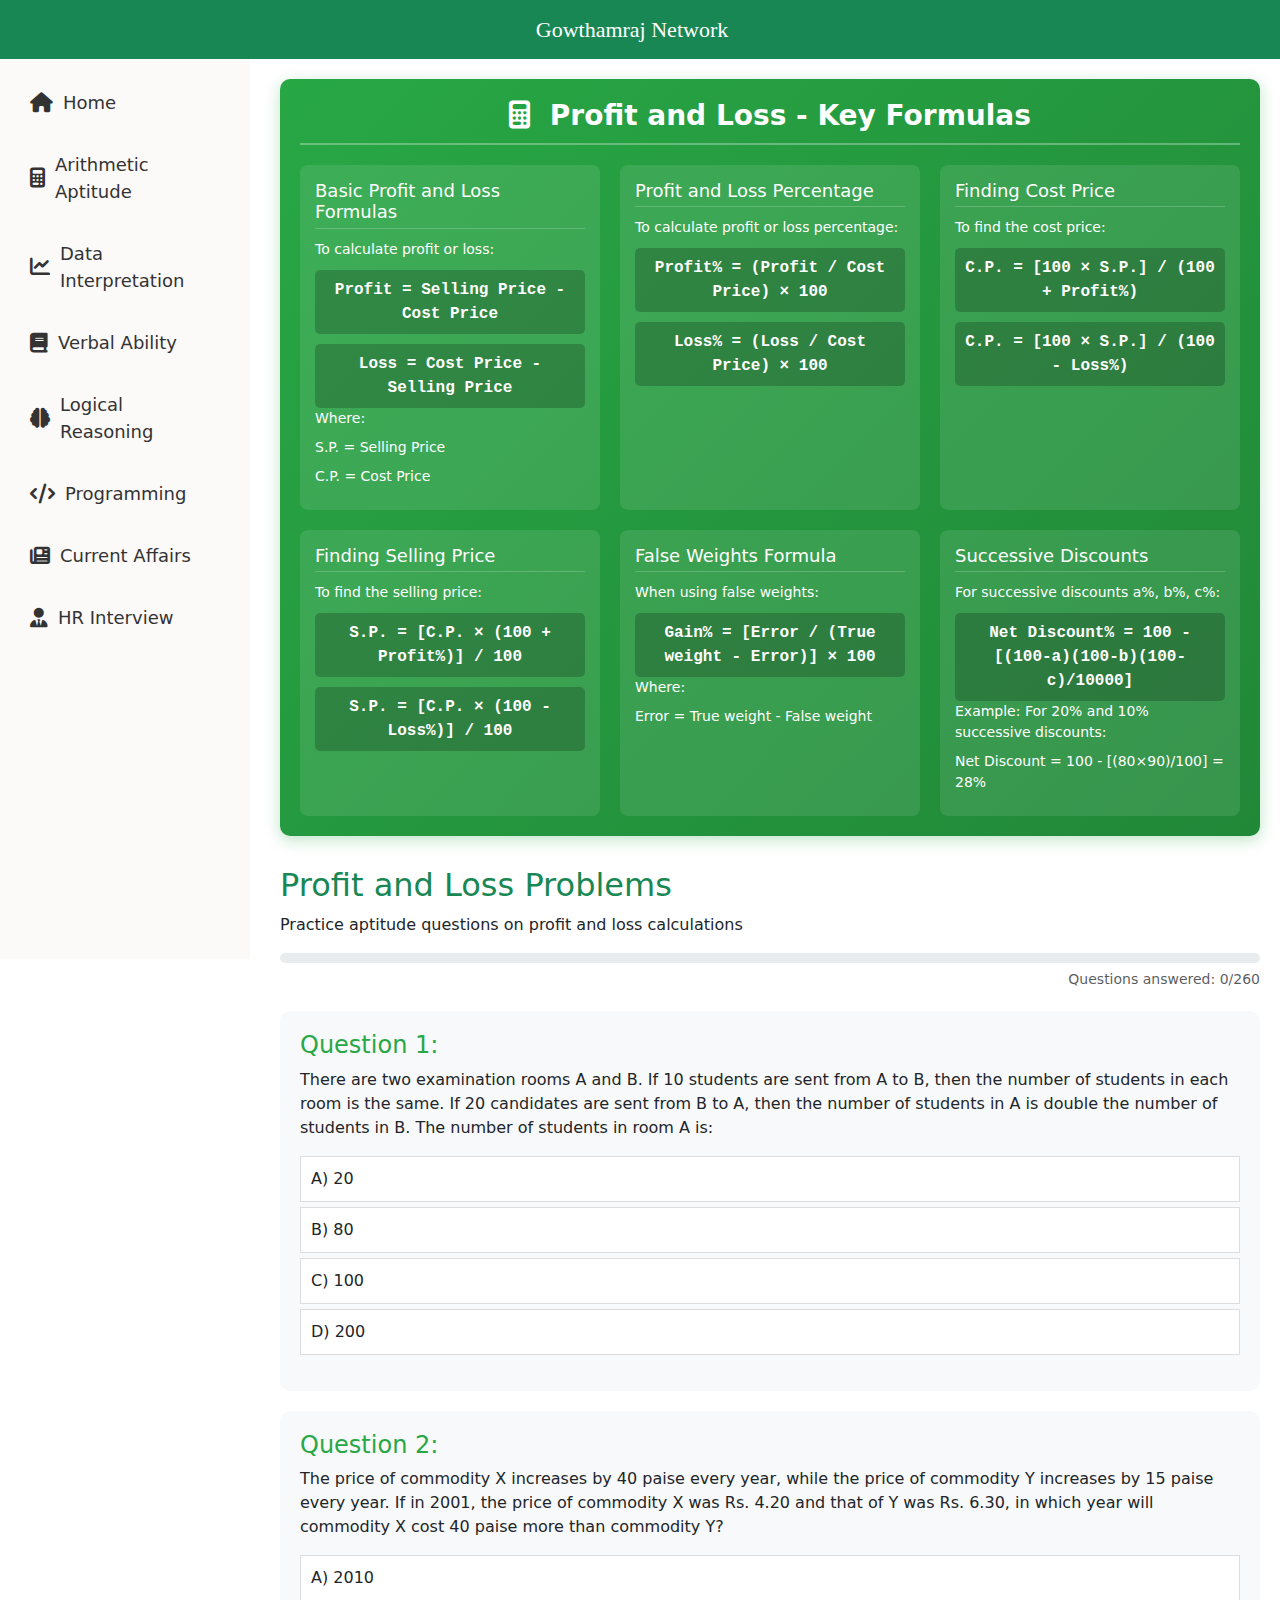
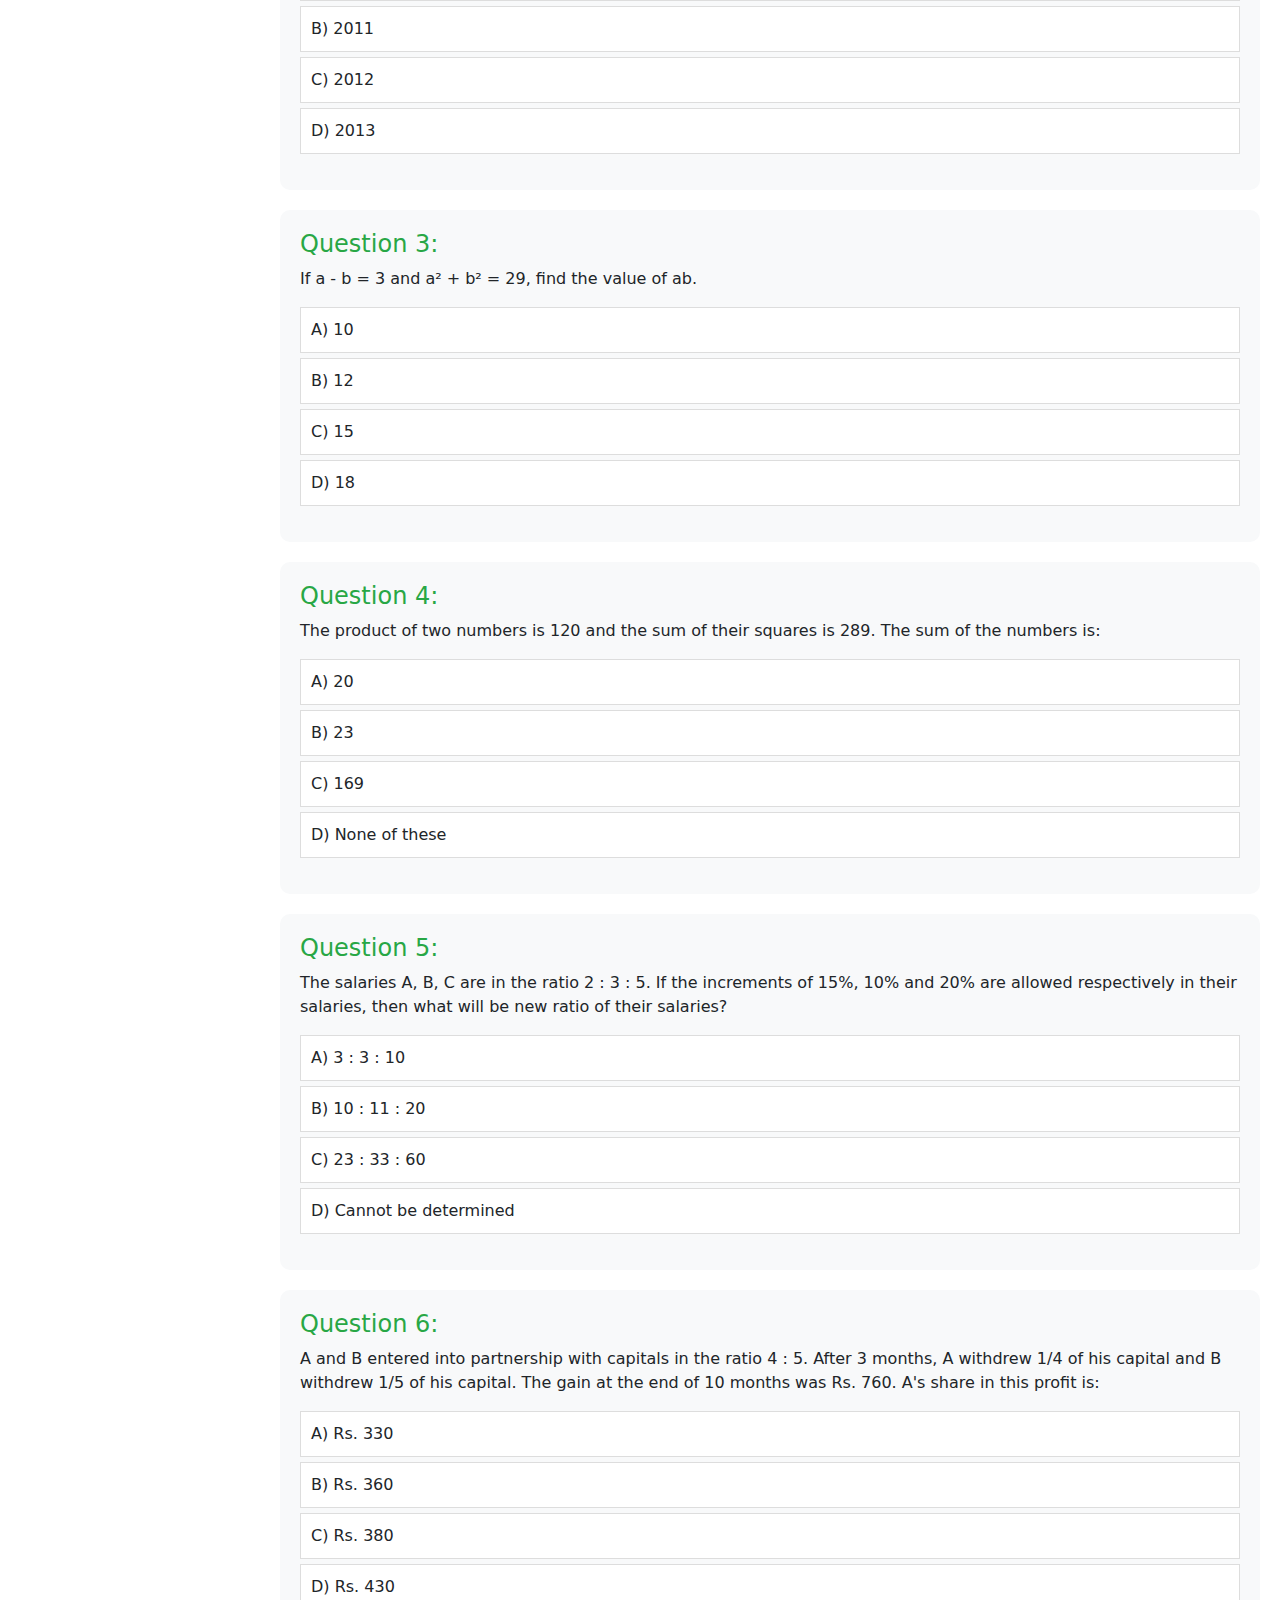
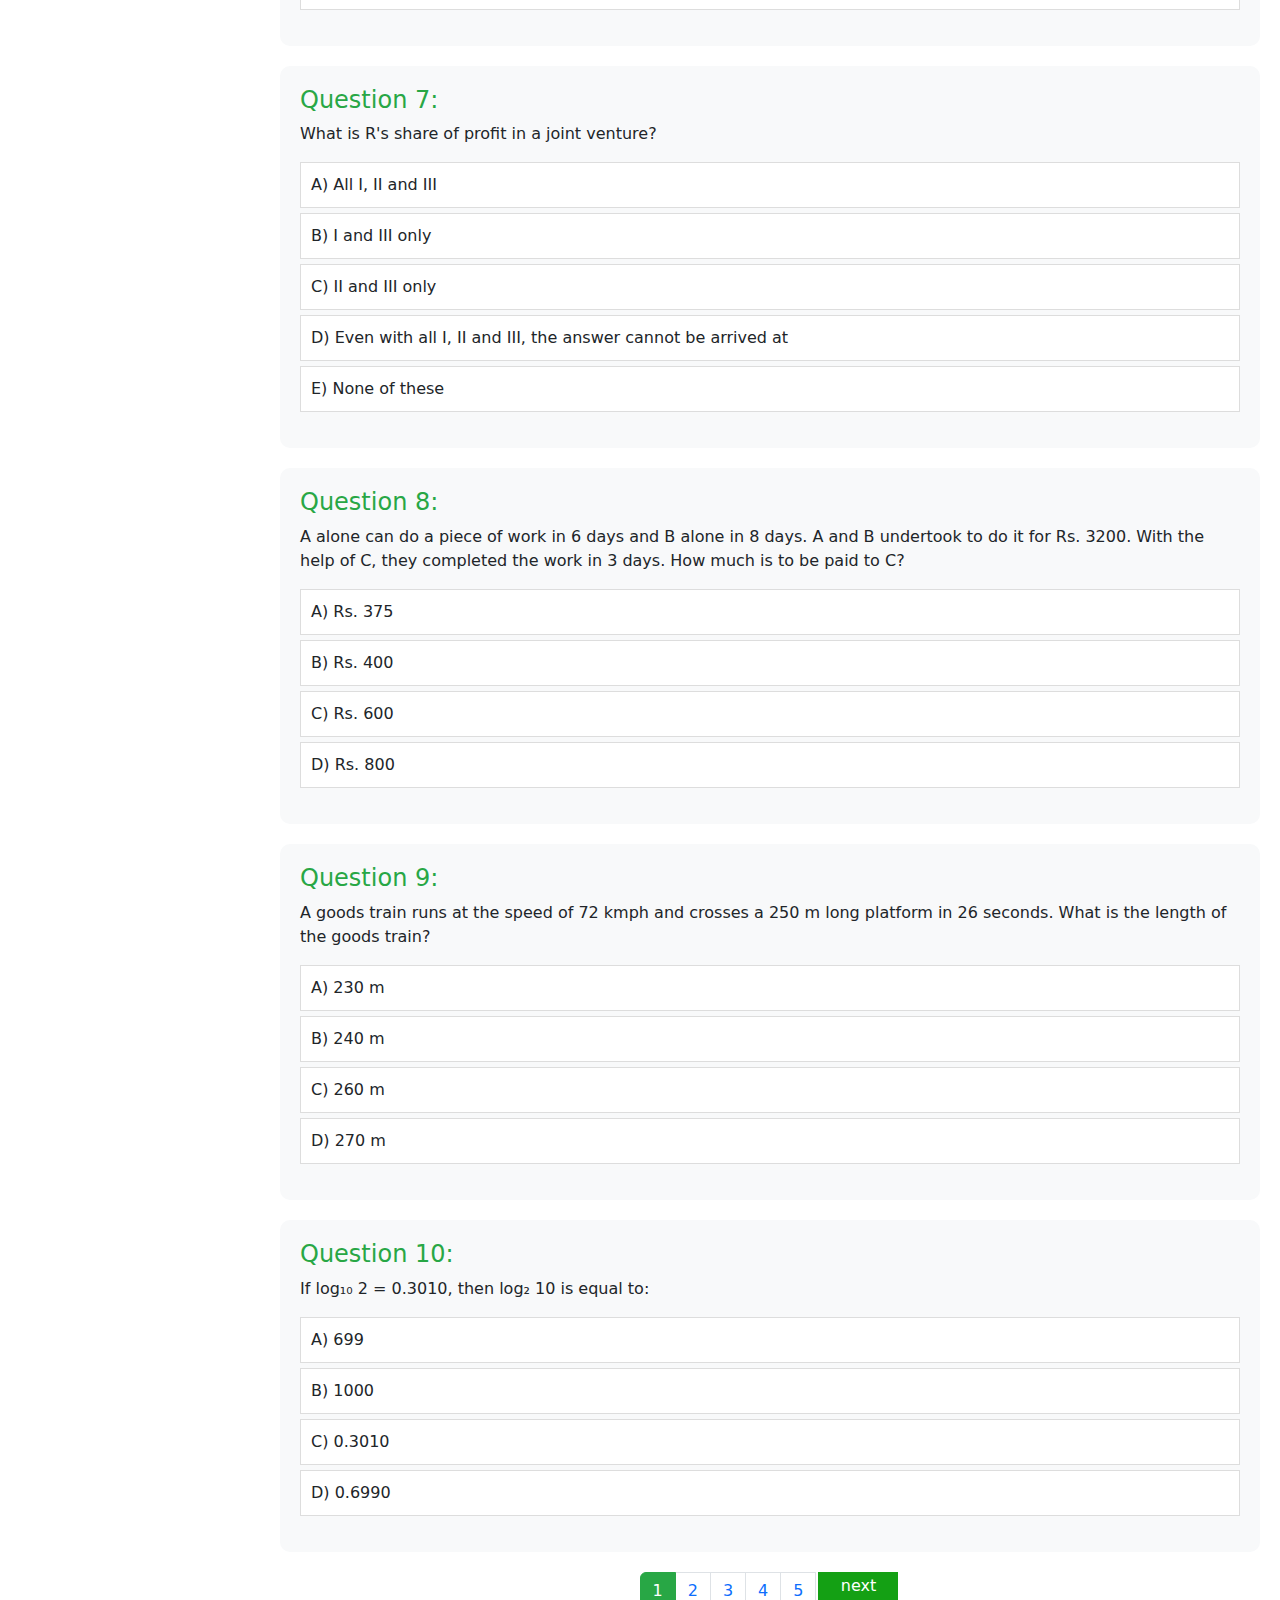
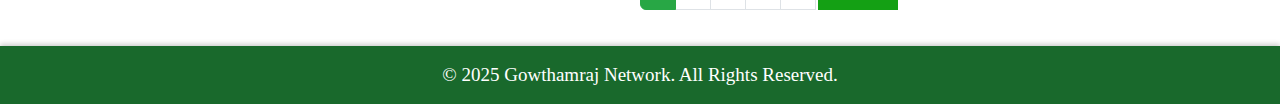
<file: index.html>
<!DOCTYPE html>
<html lang="en">
<head>
    <meta charset="UTF-8">
    <meta name="viewport" content="width=device-width, initial-scale=1.0">
    <title>Profit and Loss - Aptitude Quiz</title>
    <link rel="stylesheet" href="style.css">
    <link rel="stylesheet" href="https://cdnjs.cloudflare.com/ajax/libs/font-awesome/6.4.2/css/all.min.css">
    <link rel="stylesheet" href="https://cdn.jsdelivr.net/npm/bootstrap@5.3.0/dist/css/bootstrap.min.css">
    <style>
             /* Pagination specific styles */
    .page {
       display: none;
   }
   
   .page.active {
       display: block;
   }
   
   /* Active page link styling */
   .pagination .page-item.active .page-link {
       background-color: #28a745;
       border-color: #28a745;
   }
   
   /* Question tracking */
   .quiz {
       position: relative;
       transition: background-color 0.3s ease;
   }
   
   .quiz.answered {
       border-left: 4px solid #28a745;
   }
   
   /* Progress indicator */
   .progress-container {
       margin-bottom: 20px;
   }
   
   .progress {
       height: 10px;
       border-radius: 5px;
       overflow: hidden;
   }
   
   .progress-bar {
       background-color: #28a745;
       transition: width 0.5s ease;
   }
    
    </style>
</head>
<body>
    <!-- Toggle Button -->
    <button id="sidebarToggle"><i class="fas fa-bars"></i></button>
    
    <!-- Top Navbar -->
    <nav class="navbar navbar-expand-lg navbar-dark bg-success">
        <div class="container-fluid">
            <a class="navbar-brand" href="#">Gowthamraj Network</a>
        </div>
    </nav>

    <!-- Overlay for mobile -->
    <div class="overlay"></div>

    <!-- Sidebar -->
    <nav id="sidebar">
        <ul class="list-unstyled">
            <li><a href="#"><i class="fas fa-home"></i> Home</a></li>
            <li><a href="#"><i class="fas fa-calculator"></i> Arithmetic Aptitude</a></li>
            <li><a href="#"><i class="fas fa-chart-line"></i> Data Interpretation</a></li>
            <li><a href="#"><i class="fas fa-book"></i> Verbal Ability</a></li>
            <li><a href="#"><i class="fas fa-brain"></i> Logical Reasoning</a></li>
            <li><a href="#"><i class="fas fa-code"></i> Programming</a></li>
            <li><a href="#"><i class="fas fa-newspaper"></i> Current Affairs</a></li>
            <li><a href="#"><i class="fas fa-user-tie"></i> HR Interview</a></li>
        </ul>
    </nav> 
    
    <!-- Main Content -->
    <div class="content">
        <!-- Formula Box -->
        <div class="formula-box">
            <h3><i class="fas fa-calculator"></i> Profit and Loss - Key Formulas</h3>
            <div class="formula-grid">
                <div class="formula-item">
                    <h4>Basic Profit and Loss Formulas</h4>
                    <p>To calculate profit or loss:</p>
                    <div class="formula">Profit = Selling Price - Cost Price</div>
                    <div class="formula">Loss = Cost Price - Selling Price</div>
                    <p>Where:</p>
                    <p>S.P. = Selling Price</p>
                    <p>C.P. = Cost Price</p>
                </div>
                <div class="formula-item">
                    <h4>Profit and Loss Percentage</h4>
                    <p>To calculate profit or loss percentage:</p>
                    <div class="formula">Profit% = (Profit / Cost Price) × 100</div>
                    <div class="formula">Loss% = (Loss / Cost Price) × 100</div>
                </div>
                <div class="formula-item">
                    <h4>Finding Cost Price</h4>
                    <p>To find the cost price:</p>
                    <div class="formula">C.P. = [100 × S.P.] / (100 + Profit%)</div>
                    <div class="formula">C.P. = [100 × S.P.] / (100 - Loss%)</div>
                </div>
                <div class="formula-item">
                    <h4>Finding Selling Price</h4>
                    <p>To find the selling price:</p>
                    <div class="formula">S.P. = [C.P. × (100 + Profit%)] / 100</div>
                    <div class="formula">S.P. = [C.P. × (100 - Loss%)] / 100</div>
                </div>
                <div class="formula-item">
                    <h4>False Weights Formula</h4>
                    <p>When using false weights:</p>
                    <div class="formula">Gain% = [Error / (True weight - Error)] × 100</div>
                    <p>Where:</p>
                    <p>Error = True weight - False weight</p>
                </div>
                <div class="formula-item">
                    <h4>Successive Discounts</h4>
                    <p>For successive discounts a%, b%, c%:</p>
                    <div class="formula">Net Discount% = 100 - [(100-a)(100-b)(100-c)/10000]</div>
                    <p>Example: For 20% and 10% successive discounts:</p>
                    <p>Net Discount = 100 - [(80×90)/100] = 28%</p>
                </div>
            </div>
        </div>

        <h2 class="text-success">Profit and Loss Problems</h2>
        <p>Practice aptitude questions on profit and loss calculations</p>
        
        <!-- Progress Bar -->
        <div class="progress-container">
            <div class="progress">
                <div class="progress-bar" role="progressbar" style="width: 0%;" aria-valuenow="0" aria-valuemin="0" aria-valuemax="100"></div>
            </div>
            <div class="text-end mt-1">
                <small class="text-muted">Questions answered: <span id="answered-count">0</span>/260</small>
            </div>
        </div>
        
        <!-- Page 1 (Questions 1-10) -->
        <div class="page" id="page1" data-page="1">
                
        </div>

        <!-- Page 2 (Questions 11-16) -->
        <div class="page" id="page2" data-page="2">
        
          
        </div>



         <!-- Page 3 (Questions 16-20) -->
        <div class="page" id="page3" data-page="2">
        
          
        </div>


         <!-- Page 4 -->
        <div class="page" id="page4" data-page="2">
        
          
        </div>

         <!-- Page 5  -->
        <div class="page" id="page5" data-page="2">
        
          
        </div>

        <!-- Pagination -->
        <nav aria-label="Page navigation example">
            <ul class="pagination justify-content-center">
                <li class="page-item active"><a class="page-link" href="#" data-page="1">1</a></li>
                <li class="page-item"><a class="page-link" href="#" data-page="2">2</a></li>
                <li class="page-item"><a class="page-link" href="#" data-page="3">3</a></li>
                <li class="page-item"><a class="page-link" href="#" data-page="4">4</a></li>
                <li class="page-item"><a class="page-link" href="#" data-page="5">5</a></li>
                <li id="nav"><a id="link" href="page2.html">next</a></li>
            </ul>
        </nav>
    </div>

    <footer class="footer">
        <div class="footer-content">
            <p>© 2025 <span>Gowthamraj Network</span>. All Rights Reserved.</p>
        </div>
    </footer>
    
    <script>
        // Global variables to track quiz progress
        let answeredQuestions = {};
        const totalQuestions = 260
        ;
        
        // Toggle sidebar
        document.getElementById('sidebarToggle').addEventListener('click', function() {
            document.getElementById('sidebar').classList.toggle('active');
            document.querySelector('.overlay').classList.toggle('active');
        });
        
        // Close sidebar when clicking overlay
        document.querySelector('.overlay').addEventListener('click', function() {
            document.getElementById('sidebar').classList.remove('active');
            this.classList.remove('active');
        });
        
        // Function to check answers
        function checkAnswer(element, isCorrect, questionNumber) {
            // Reset all options
            const options = element.parentElement.querySelectorAll('li');
            options.forEach(option => {
                option.classList.remove('correct');
                option.classList.remove('incorrect');
            });
            
            // Highlight selected option
            if (isCorrect) {
                element.classList.add('correct');
            } else {
                element.classList.add('incorrect');
            }
            
            // Show explanation
            const explanation = element.parentElement.nextElementSibling;
            explanation.style.display = 'block';
            
            // Mark question as answered
            const quizContainer = element.closest('.quiz');
            quizContainer.classList.add('answered');
            
            // Track answered question
            if (questionNumber) {
                answeredQuestions[questionNumber] = true;
                
                // Save progress to localStorage
                saveProgress();
            }
            
            // Update progress
            updateProgress();
            
            // Check if all questions on current page are answered
            checkPageCompletion();
        }
        
        // Function to update progress bar and counter
        function updateProgress() {
            const answeredCount = Object.keys(answeredQuestions).length;
            const progressPercent = (answeredCount / totalQuestions) * 100;
            
            // Update progress bar
            document.querySelector('.progress-bar').style.width = progressPercent + '%';
            document.querySelector('.progress-bar').setAttribute('aria-valuenow', progressPercent);
            
            // Update counter
            document.getElementById('answered-count').textContent = answeredCount;
        }
        
        // Function to check if all questions on current page are answered
        function checkPageCompletion() {
            const currentPage = document.querySelector('.page.active');
            const pageNumber = parseInt(currentPage.getAttribute('data-page'));
            const questionsOnPage = currentPage.querySelectorAll('.quiz');
            
            // Count answered questions on this page
            let answeredOnPage = 0;
            questionsOnPage.forEach(quiz => {
                if (quiz.classList.contains('answered')) {
                    answeredOnPage++;
                }
            });
            
            // If all questions on page are answered, move to next page after a short delay
            if (answeredOnPage === questionsOnPage.length && pageNumber < 2) {
                setTimeout(() => {
                    showPage(pageNumber + 1);

                    // Update active class in pagination
                    document.querySelectorAll('.pagination .page-item').forEach(item => {
                        item.classList.remove('active');
                    });
                    document.querySelector(`.pagination .page-item:nth-child(${pageNumber + 1})`).classList.add('active');

                    // Scroll to top of content
                    document.querySelector('.content').scrollTop = 0;
                    window.scrollTo(0, 0);
                }, 1500); // 1.5 second delay before moving to next page
            }
        }
        
        // Pagination functionality
        document.addEventListener('DOMContentLoaded', function() {
            // Show first page by default
            // Get ?page= from URL if available
const params = new URLSearchParams(window.location.search);
const startPage = parseInt(params.get('page')) || 1; // default to page 6 if none
showPage(startPage);

// Highlight the correct pagination button
document.querySelectorAll('.pagination .page-item').forEach(item => {
    item.classList.remove('active');
});
document.querySelector(`.pagination .page-link[data-page="${startPage}"]`)?.parentElement.classList.add('active');

            
            // Add click event to pagination links
            const paginationLinks = document.querySelectorAll('.pagination .page-link');
            paginationLinks.forEach(link => {
                link.addEventListener('click', function(e) {
                    e.preventDefault();
                    
                    // Get page number
                    const pageNum = this.getAttribute('data-page');
                    
                    if (pageNum === 'next') {
                        // Get current active page
                        const activePage = document.querySelector('.pagination .active');
                        const nextPage = activePage.nextElementSibling;
                        
                        if (nextPage && nextPage.querySelector('.page-link').getAttribute('data-page') !== 'next') {
                            const nextPageNum = nextPage.querySelector('.page-link').getAttribute('data-page');
                            showPage(nextPageNum);
                            
                            // Update active class
                            activePage.classList.remove('active');
                            nextPage.classList.add('active');
                        } else {
                            // If on last page, go to first page
                            showPage(1);
                            
                            // Update active class
                            activePage.classList.remove('active');
                            document.querySelector('.pagination li:first-child').classList.add('active');
                        }
                    } else {
                        showPage(pageNum);
                        
                        // Update active class
                        document.querySelectorAll('.pagination .page-item').forEach(item => {
                            item.classList.remove('active');
                        });
                        this.parentElement.classList.add('active');
                    }
                    
                    // Scroll to top of content
                    window.scrollTo(0, 0);
                });
            });
            
            // Initialize progress
            updateProgress();
            
            // Check for previously answered questions (if stored in localStorage)
            restoreProgress();
        });
        
        // Function to show specific page
        function showPage(pageNum) {
            // Hide all pages
            const pages = document.querySelectorAll('.page');
            pages.forEach(page => {
                page.classList.remove('active');
            });
            
            // Show selected page
            document.getElementById('page' + pageNum).classList.add('active');
        }
        
        // Function to restore progress from localStorage (if available)
        function restoreProgress() {
            const savedAnswers = localStorage.getItem('profitLossQuizAnswers');
            if (savedAnswers) {
                answeredQuestions = JSON.parse(savedAnswers);
                
                // Mark questions as answered in the UI
                Object.keys(answeredQuestions).forEach(questionNum => {
                    const quizElement = document.querySelector(`.quiz[data-question="${questionNum}"]`);
                    if (quizElement) {
                        quizElement.classList.add('answered');
                    }
                });
                
                // Update progress
                updateProgress();
            }
        }
        
        // Save progress to localStorage when answering questions
        function saveProgress() {
            localStorage.setItem('profitLossQuizAnswers', JSON.stringify(answeredQuestions));
        }
    </script>
    <script src="aptitudeQuestions1to50.js">

    </script>
</body>
</html>
</file>
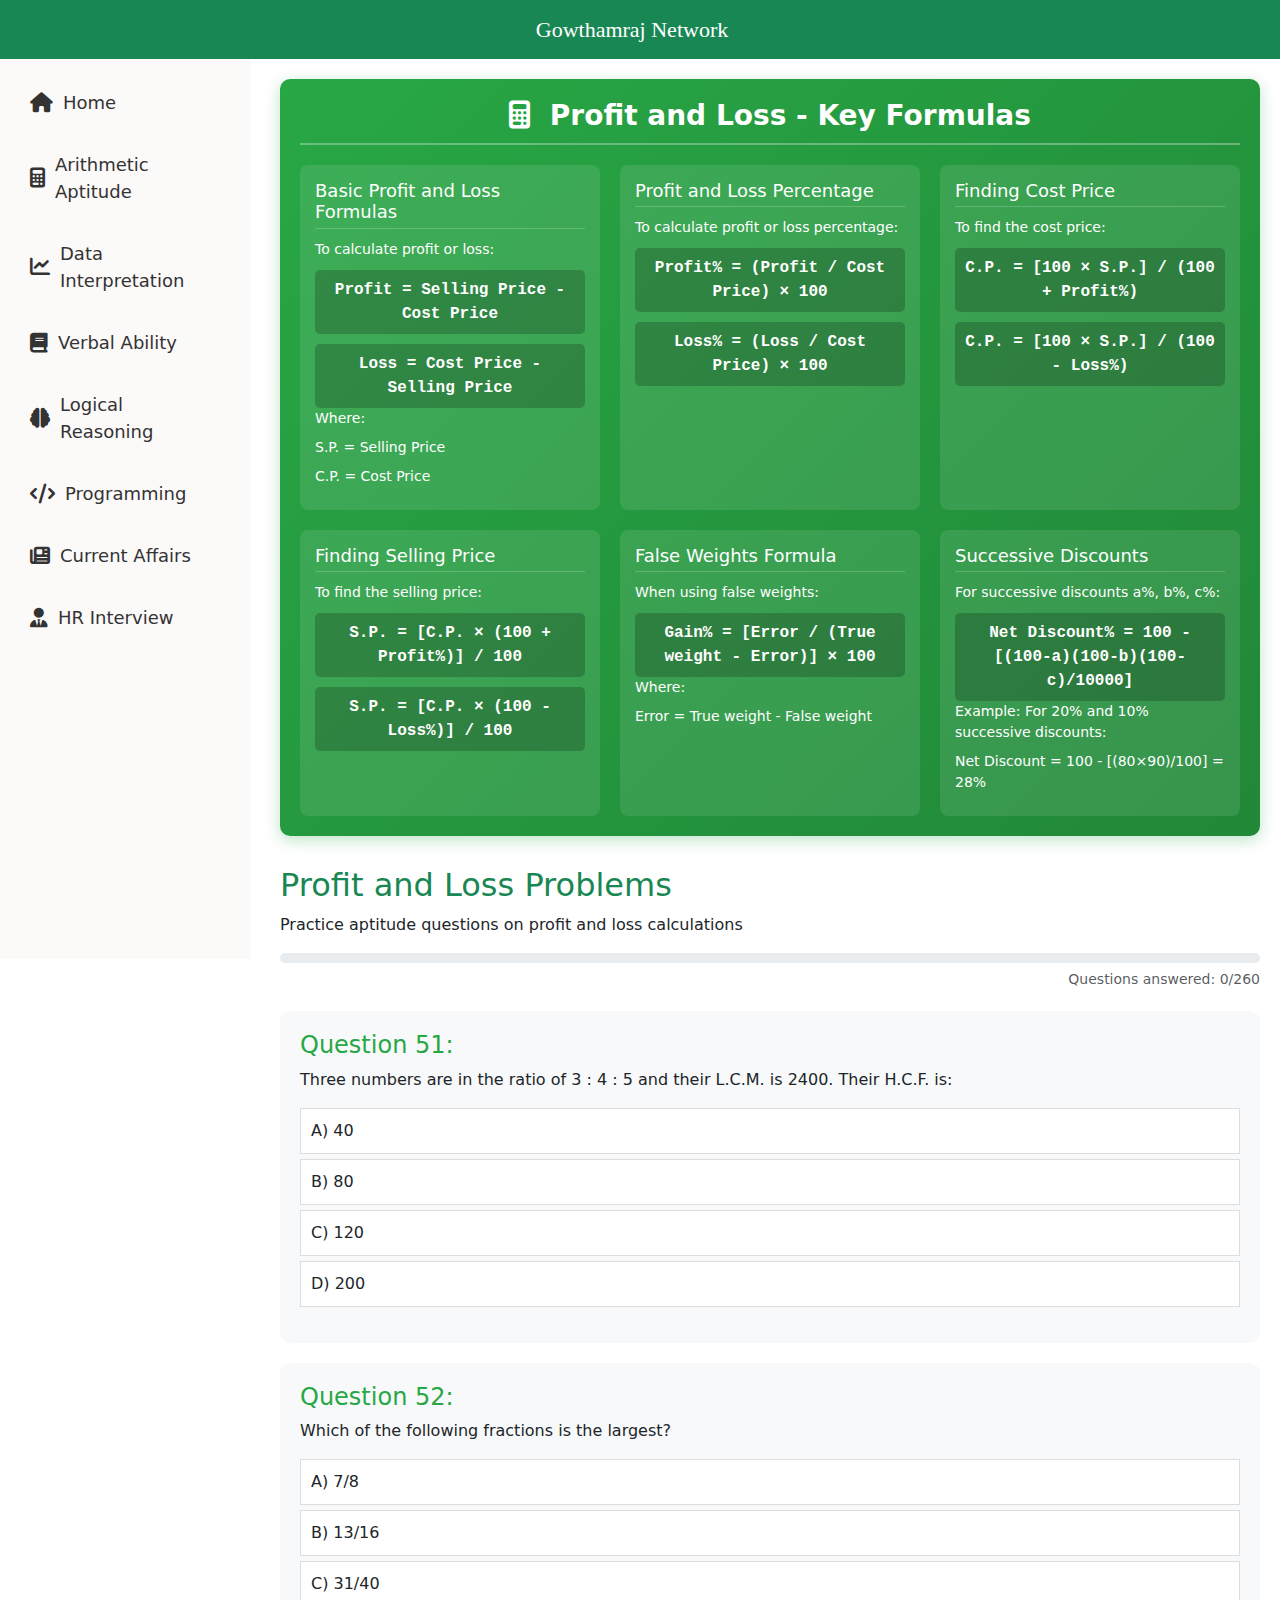
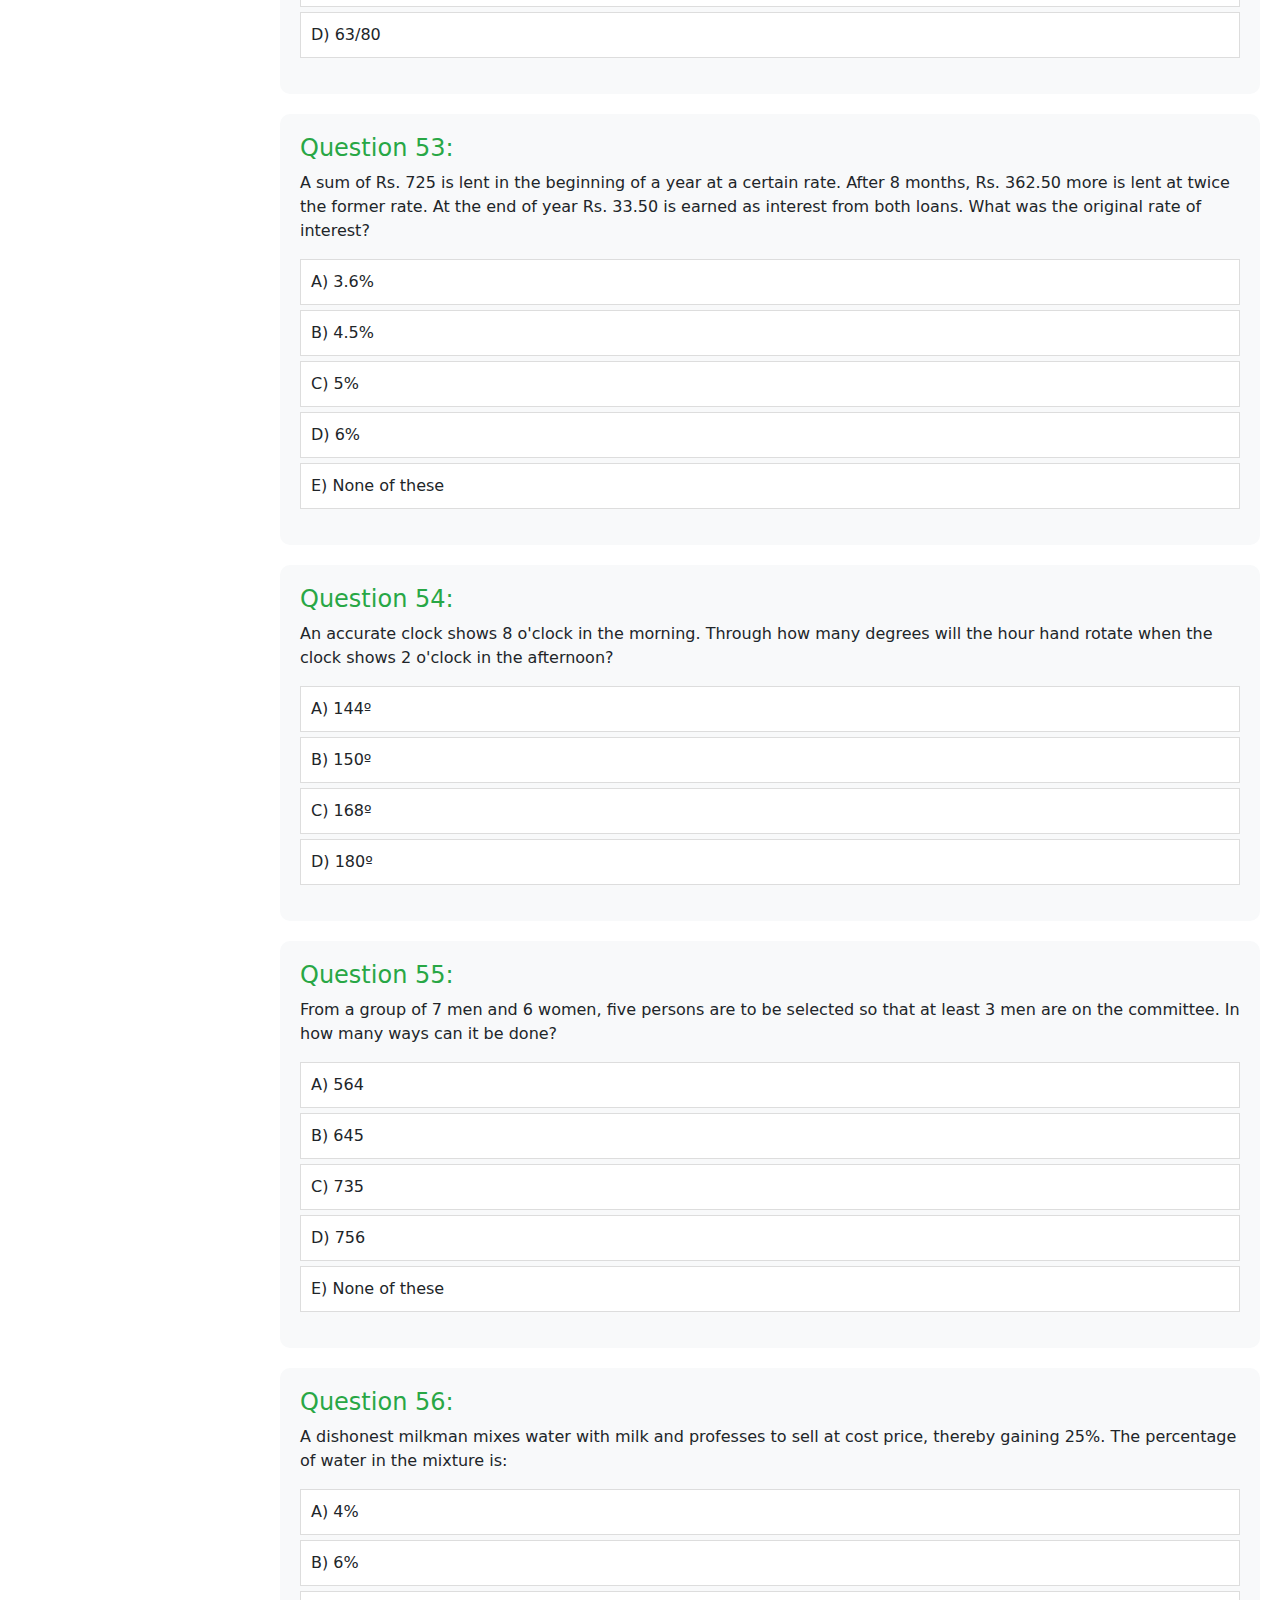
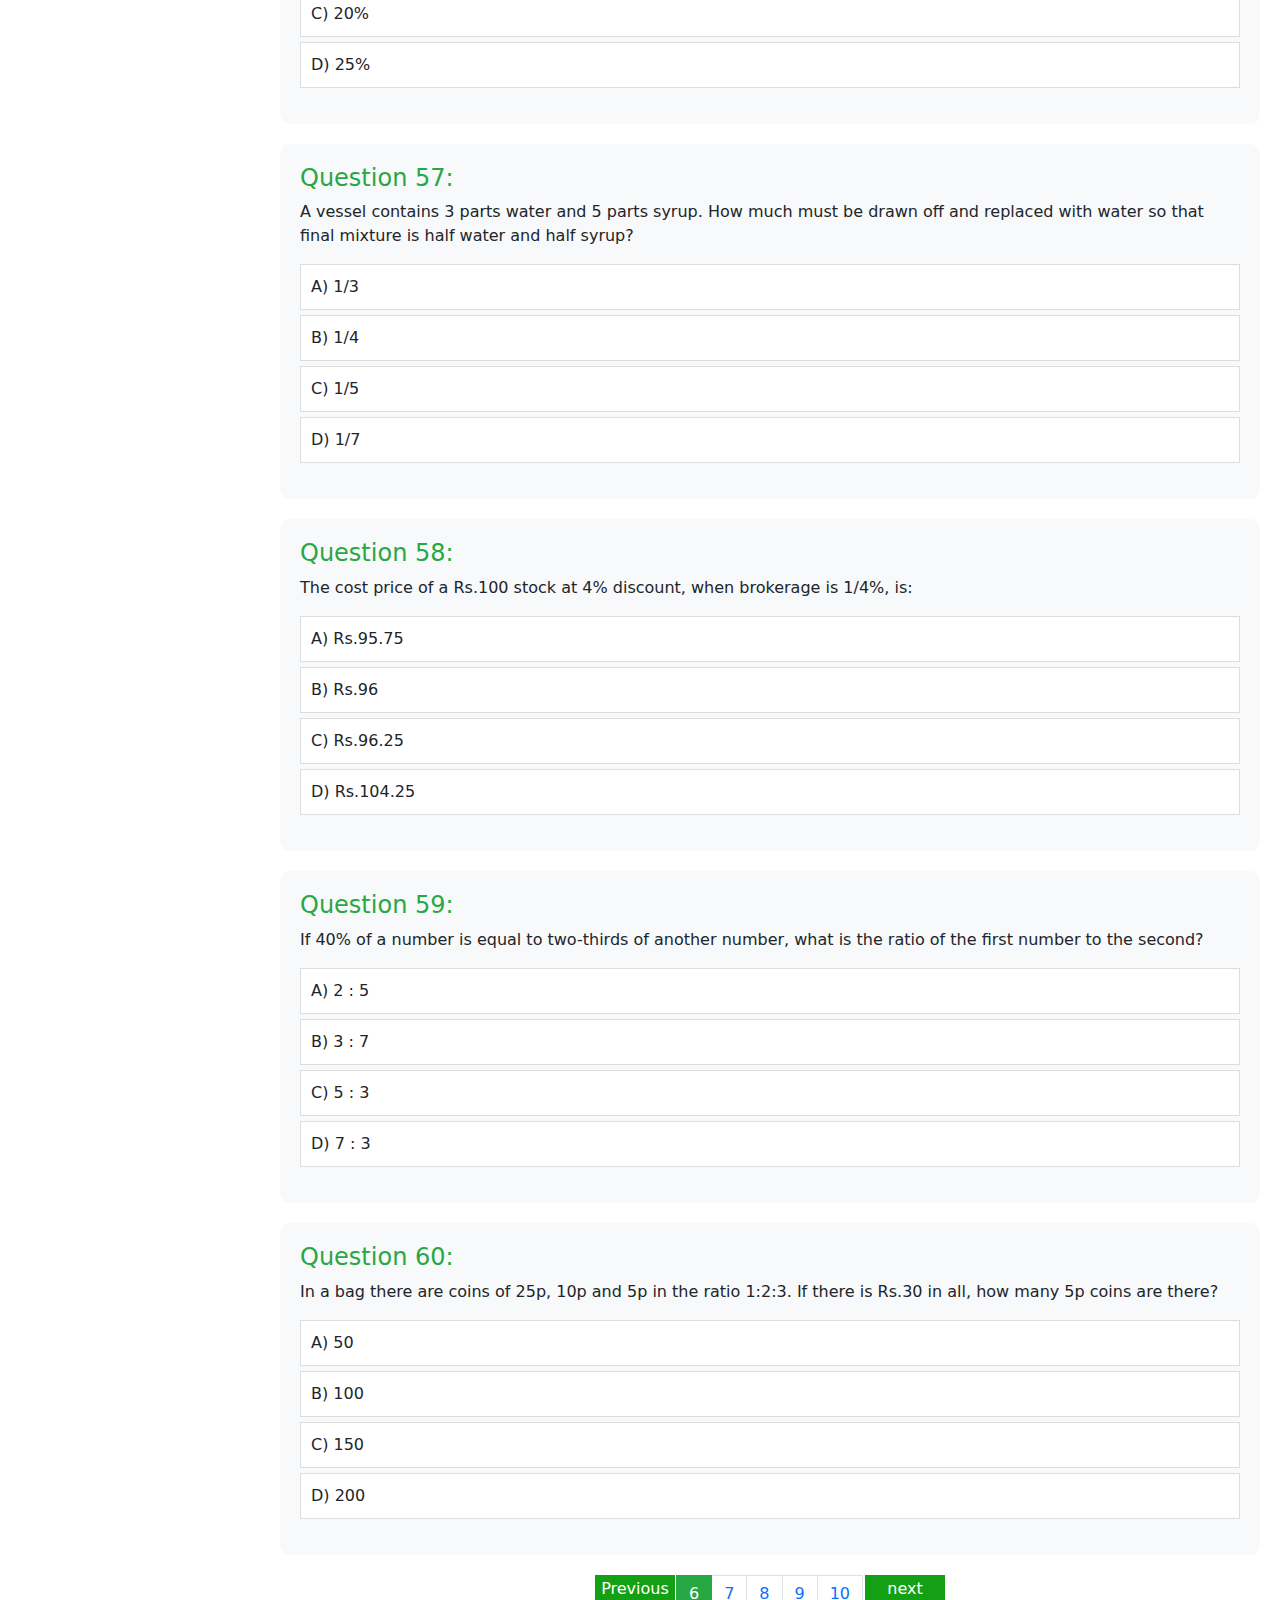
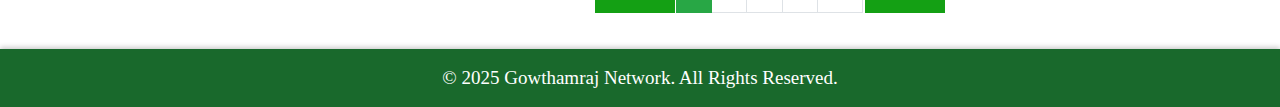
<file: page2.html>
<!DOCTYPE html>
<html lang="en">
<head>
    <meta charset="UTF-8">
    <meta name="viewport" content="width=device-width, initial-scale=1.0">
    <title>Profit and Loss - Aptitude Quiz</title>
    <link rel="stylesheet" href="style.css">
    <link rel="stylesheet" href="https://cdnjs.cloudflare.com/ajax/libs/font-awesome/6.4.2/css/all.min.css">
    <link rel="stylesheet" href="https://cdn.jsdelivr.net/npm/bootstrap@5.3.0/dist/css/bootstrap.min.css">
    <style>
             /* Pagination specific styles */
    .page {
       display: none;
   }
   
   .page.active {
       display: block;
   }
   
   /* Active page link styling */
   .pagination .page-item.active .page-link {
       background-color: #28a745;
       border-color: #28a745;
   }
   
   /* Question tracking */
   .quiz {
       position: relative;
       transition: background-color 0.3s ease;
   }
   
   .quiz.answered {
       border-left: 4px solid #28a745;
   }
   
   /* Progress indicator */
   .progress-container {
       margin-bottom: 20px;
   }
   
   .progress {
       height: 10px;
       border-radius: 5px;
       overflow: hidden;
   }
   
   .progress-bar {
       background-color: #28a745;
       transition: width 0.5s ease;
   }
    
    </style>
</head>
<body>
    <!-- Toggle Button -->
    <button id="sidebarToggle"><i class="fas fa-bars"></i></button>
    
    <!-- Top Navbar -->
    <nav class="navbar navbar-expand-lg navbar-dark bg-success">
        <div class="container-fluid">
            <a class="navbar-brand" href="#">Gowthamraj Network</a>
        </div>
    </nav>

    <!-- Overlay for mobile -->
    <div class="overlay"></div>

    <!-- Sidebar -->
    <nav id="sidebar">
        <ul class="list-unstyled">
            <li><a href="#"><i class="fas fa-home"></i> Home</a></li>
            <li><a href="#"><i class="fas fa-calculator"></i> Arithmetic Aptitude</a></li>
            <li><a href="#"><i class="fas fa-chart-line"></i> Data Interpretation</a></li>
            <li><a href="#"><i class="fas fa-book"></i> Verbal Ability</a></li>
            <li><a href="#"><i class="fas fa-brain"></i> Logical Reasoning</a></li>
            <li><a href="#"><i class="fas fa-code"></i> Programming</a></li>
            <li><a href="#"><i class="fas fa-newspaper"></i> Current Affairs</a></li>
            <li><a href="#"><i class="fas fa-user-tie"></i> HR Interview</a></li>
        </ul>
    </nav> 
    
    <!-- Main Content -->
    <div class="content">
        <!-- Formula Box -->
        <div class="formula-box">
            <h3><i class="fas fa-calculator"></i> Profit and Loss - Key Formulas</h3>
            <div class="formula-grid">
                <div class="formula-item">
                    <h4>Basic Profit and Loss Formulas</h4>
                    <p>To calculate profit or loss:</p>
                    <div class="formula">Profit = Selling Price - Cost Price</div>
                    <div class="formula">Loss = Cost Price - Selling Price</div>
                    <p>Where:</p>
                    <p>S.P. = Selling Price</p>
                    <p>C.P. = Cost Price</p>
                </div>
                <div class="formula-item">
                    <h4>Profit and Loss Percentage</h4>
                    <p>To calculate profit or loss percentage:</p>
                    <div class="formula">Profit% = (Profit / Cost Price) × 100</div>
                    <div class="formula">Loss% = (Loss / Cost Price) × 100</div>
                </div>
                <div class="formula-item">
                    <h4>Finding Cost Price</h4>
                    <p>To find the cost price:</p>
                    <div class="formula">C.P. = [100 × S.P.] / (100 + Profit%)</div>
                    <div class="formula">C.P. = [100 × S.P.] / (100 - Loss%)</div>
                </div>
                <div class="formula-item">
                    <h4>Finding Selling Price</h4>
                    <p>To find the selling price:</p>
                    <div class="formula">S.P. = [C.P. × (100 + Profit%)] / 100</div>
                    <div class="formula">S.P. = [C.P. × (100 - Loss%)] / 100</div>
                </div>
                <div class="formula-item">
                    <h4>False Weights Formula</h4>
                    <p>When using false weights:</p>
                    <div class="formula">Gain% = [Error / (True weight - Error)] × 100</div>
                    <p>Where:</p>
                    <p>Error = True weight - False weight</p>
                </div>
                <div class="formula-item">
                    <h4>Successive Discounts</h4>
                    <p>For successive discounts a%, b%, c%:</p>
                    <div class="formula">Net Discount% = 100 - [(100-a)(100-b)(100-c)/10000]</div>
                    <p>Example: For 20% and 10% successive discounts:</p>
                    <p>Net Discount = 100 - [(80×90)/100] = 28%</p>
                </div>
            </div>
        </div>

        <h2 class="text-success">Profit and Loss Problems</h2>
        <p>Practice aptitude questions on profit and loss calculations</p>
        
        <!-- Progress Bar -->
        <div class="progress-container">
            <div class="progress">
                <div class="progress-bar" role="progressbar" style="width: 0%;" aria-valuenow="0" aria-valuemin="0" aria-valuemax="100"></div>
            </div>
            <div class="text-end mt-1">
                <small class="text-muted">Questions answered: <span id="answered-count">0</span>/260</small>
            </div>
        </div>
        
        <!-- Page 1 (Questions 1-10) -->
        <div class="page" id="page1" data-page="1">
                
        </div>

        <!-- Page 2 (Questions 11-16) -->
        <div class="page" id="page2" data-page="2">
        
          
        </div>



         <!-- Page 3 (Questions 16-20) -->
        <div class="page" id="page3" data-page="2">
        
          
        </div>


         <!-- Page 4 -->
        <div class="page" id="page4" data-page="2">
        
          
        </div>

         <!-- Page 5  -->
        <div class="page" id="page5" data-page="2">
        
          
        </div>

        <!-- Pagination -->
        <nav aria-label="Page navigation example">
            <ul class="pagination justify-content-center">
                <li id="nav"><a id="link" href="index.html?page=5">Previous</a></li>
                <li class="page-item active"><a class="page-link" href="#" data-page="1">6</a></li>
                <li class="page-item"><a class="page-link" href="#" data-page="2">7</a></li>
                <li class="page-item"><a class="page-link" href="#" data-page="3">8</a></li>
                <li class="page-item"><a class="page-link" href="#" data-page="4">9</a></li>
                <li class="page-item"><a class="page-link" href="#" data-page="5">10</a></li>
                <li id="nav"><a  id="link" href="page3.html">next</a></li>

                
            </ul>
        </nav>
    </div>

    <footer class="footer">
        <div class="footer-content">
            <p>© 2025 <span>Gowthamraj Network</span>. All Rights Reserved.</p>
        </div>
    </footer>
    
    <script>
        // Global variables to track quiz progress
        let answeredQuestions = {};
        const totalQuestions = 260
        ;
        
        // Toggle sidebar
        document.getElementById('sidebarToggle').addEventListener('click', function() {
            document.getElementById('sidebar').classList.toggle('active');
            document.querySelector('.overlay').classList.toggle('active');
        });
        
        // Close sidebar when clicking overlay
        document.querySelector('.overlay').addEventListener('click', function() {
            document.getElementById('sidebar').classList.remove('active');
            this.classList.remove('active');
        });
        
        // Function to check answers
        function checkAnswer(element, isCorrect, questionNumber) {
            // Reset all options
            const options = element.parentElement.querySelectorAll('li');
            options.forEach(option => {
                option.classList.remove('correct');
                option.classList.remove('incorrect');
            });
            
            // Highlight selected option
            if (isCorrect) {
                element.classList.add('correct');
            } else {
                element.classList.add('incorrect');
            }
            
            // Show explanation
            const explanation = element.parentElement.nextElementSibling;
            explanation.style.display = 'block';
            
            // Mark question as answered
            const quizContainer = element.closest('.quiz');
            quizContainer.classList.add('answered');
            
            // Track answered question
            if (questionNumber) {
                answeredQuestions[questionNumber] = true;
                
                // Save progress to localStorage
                saveProgress();
            }
            
            // Update progress
            updateProgress();
            
            // Check if all questions on current page are answered
            checkPageCompletion();
        }
        
        // Function to update progress bar and counter
        function updateProgress() {
            const answeredCount = Object.keys(answeredQuestions).length;
            const progressPercent = (answeredCount / totalQuestions) * 100;
            
            // Update progress bar
            document.querySelector('.progress-bar').style.width = progressPercent + '%';
            document.querySelector('.progress-bar').setAttribute('aria-valuenow', progressPercent);
            
            // Update counter
            document.getElementById('answered-count').textContent = answeredCount;
        }
        
        // Function to check if all questions on current page are answered
        function checkPageCompletion() {
            const currentPage = document.querySelector('.page.active');
            const pageNumber = parseInt(currentPage.getAttribute('data-page'));
            const questionsOnPage = currentPage.querySelectorAll('.quiz');
            
            // Count answered questions on this page
            let answeredOnPage = 0;
            questionsOnPage.forEach(quiz => {
                if (quiz.classList.contains('answered')) {
                    answeredOnPage++;
                }
            });
            
            // If all questions on page are answered, move to next page after a short delay
            if (answeredOnPage === questionsOnPage.length && pageNumber < 2) {
                setTimeout(() => {
                    showPage(pageNumber + 1);

                    // Update active class in pagination
                    document.querySelectorAll('.pagination .page-item').forEach(item => {
                        item.classList.remove('active');
                    });
                    document.querySelector(`.pagination .page-item:nth-child(${pageNumber + 1})`).classList.add('active');

                    // Scroll to top of content
                    document.querySelector('.content').scrollTop = 0;
                    window.scrollTo(0, 0);
                }, 1500); // 1.5 second delay before moving to next page
            }
        }
        
        // Pagination functionality
        document.addEventListener('DOMContentLoaded', function() {
            // Show first page by default
            // Get ?page= from URL if available
const params = new URLSearchParams(window.location.search);
const startPage = parseInt(params.get('page')) || 1; // default to page 6 if none
showPage(startPage);

// Highlight the correct pagination button
document.querySelectorAll('.pagination .page-item').forEach(item => {
    item.classList.remove('active');
});
document.querySelector(`.pagination .page-link[data-page="${startPage}"]`)?.parentElement.classList.add('active');

            
            // Add click event to pagination links
            const paginationLinks = document.querySelectorAll('.pagination .page-link');
            paginationLinks.forEach(link => {
                link.addEventListener('click', function(e) {
                    e.preventDefault();
                    
                    // Get page number
                    const pageNum = this.getAttribute('data-page');
                    
                    if (pageNum === 'next') {
                        // Get current active page
                        const activePage = document.querySelector('.pagination .active');
                        const nextPage = activePage.nextElementSibling;
                        
                        if (nextPage && nextPage.querySelector('.page-link').getAttribute('data-page') !== 'next') {
                            const nextPageNum = nextPage.querySelector('.page-link').getAttribute('data-page');
                            showPage(nextPageNum);
                            
                            // Update active class
                            activePage.classList.remove('active');
                            nextPage.classList.add('active');
                        } else {
                            // If on last page, go to first page
                            showPage(1);
                            
                            // Update active class
                            activePage.classList.remove('active');
                            document.querySelector('.pagination li:first-child').classList.add('active');
                        }
                    } else {
                        showPage(pageNum);
                        
                        // Update active class
                        document.querySelectorAll('.pagination .page-item').forEach(item => {
                            item.classList.remove('active');
                        });
                        this.parentElement.classList.add('active');
                    }
                    
                    // Scroll to top of content
                    window.scrollTo(0, 0);
                });
            });
            
            // Initialize progress
            updateProgress();
            
            // Check for previously answered questions (if stored in localStorage)
            restoreProgress();
        });
        
        // Function to show specific page
        function showPage(pageNum) {
            // Hide all pages
            const pages = document.querySelectorAll('.page');
            pages.forEach(page => {
                page.classList.remove('active');
            });
            
            // Show selected page
            document.getElementById('page' + pageNum).classList.add('active');
        }
        
        // Function to restore progress from localStorage (if available)
        function restoreProgress() {
            const savedAnswers = localStorage.getItem('profitLossQuizAnswers');
            if (savedAnswers) {
                answeredQuestions = JSON.parse(savedAnswers);
                
                // Mark questions as answered in the UI
                Object.keys(answeredQuestions).forEach(questionNum => {
                    const quizElement = document.querySelector(`.quiz[data-question="${questionNum}"]`);
                    if (quizElement) {
                        quizElement.classList.add('answered');
                    }
                });
                
                // Update progress
                updateProgress();
            }
        }
        
        // Save progress to localStorage when answering questions
        function saveProgress() {
            localStorage.setItem('profitLossQuizAnswers', JSON.stringify(answeredQuestions));
        }
    </script>
    <script src="aptitudeQuestions50to51.js">

    </script>
</body>
</html>
</file>
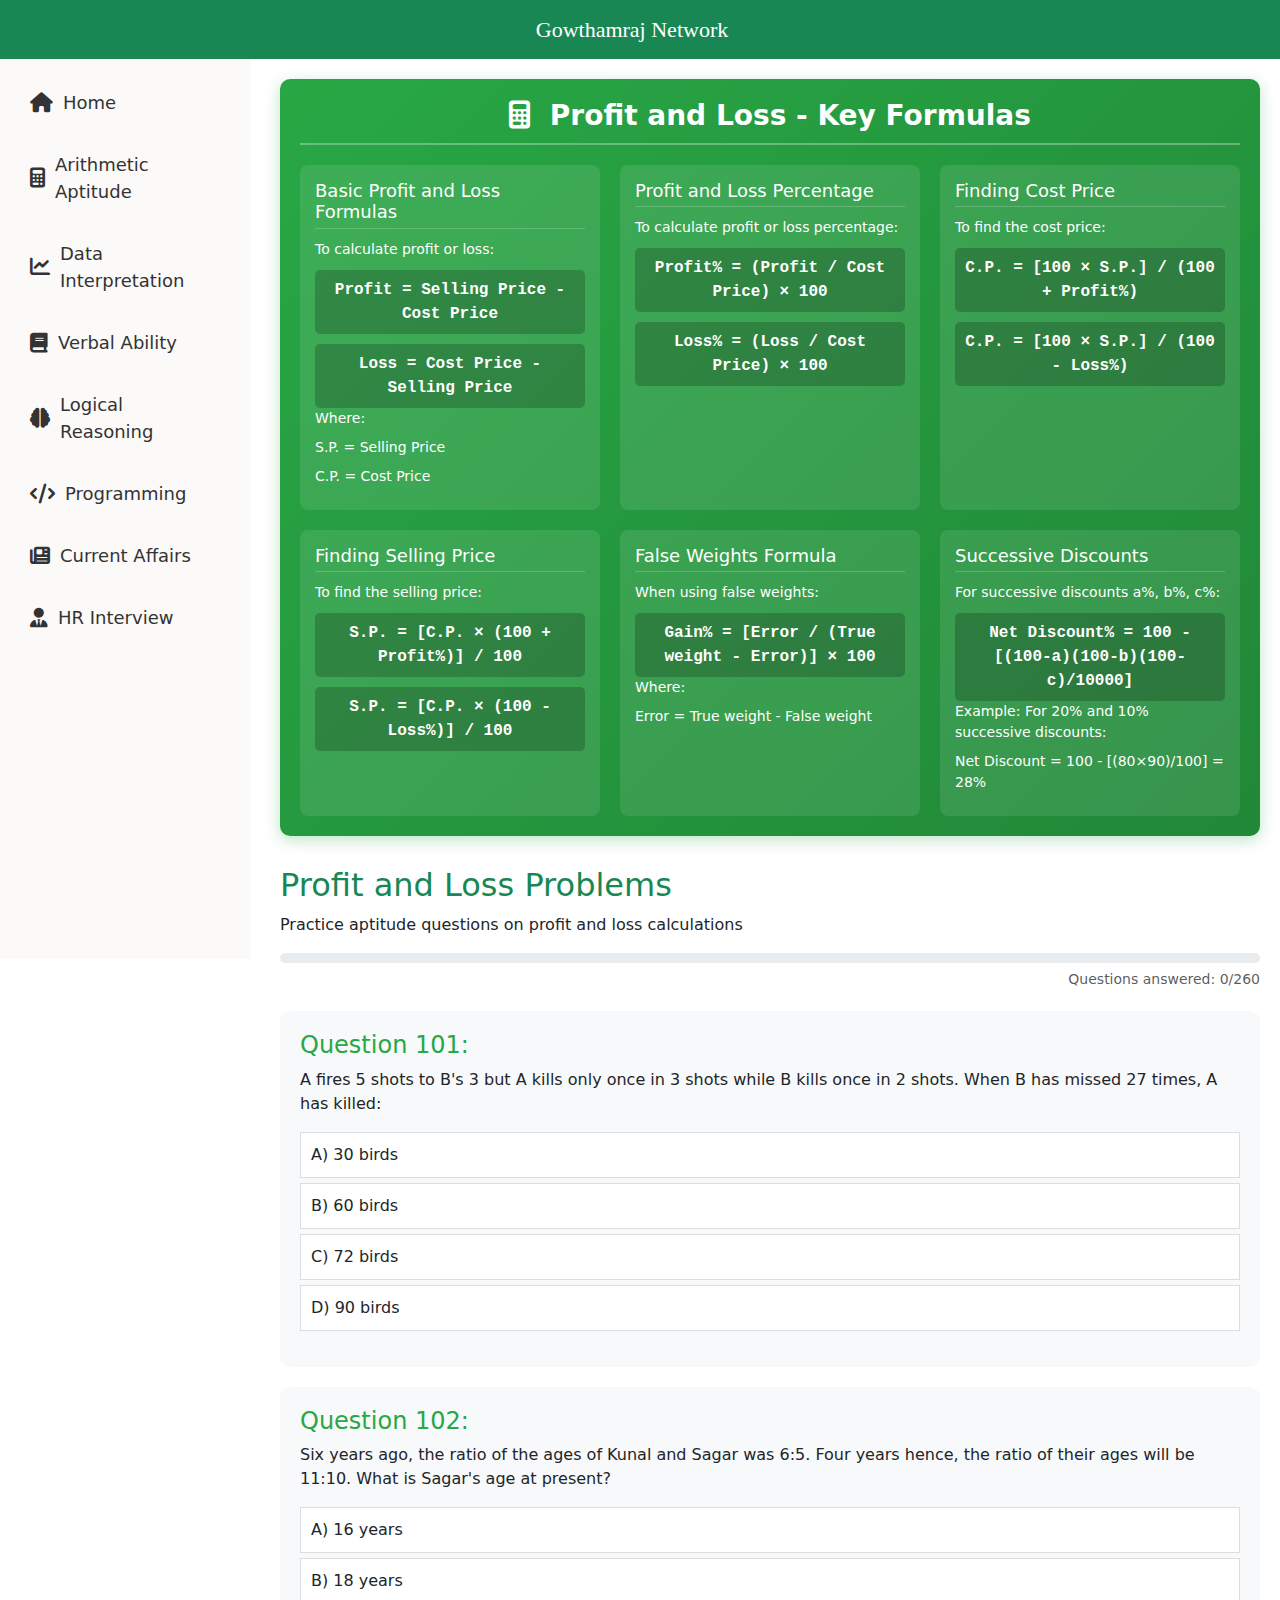
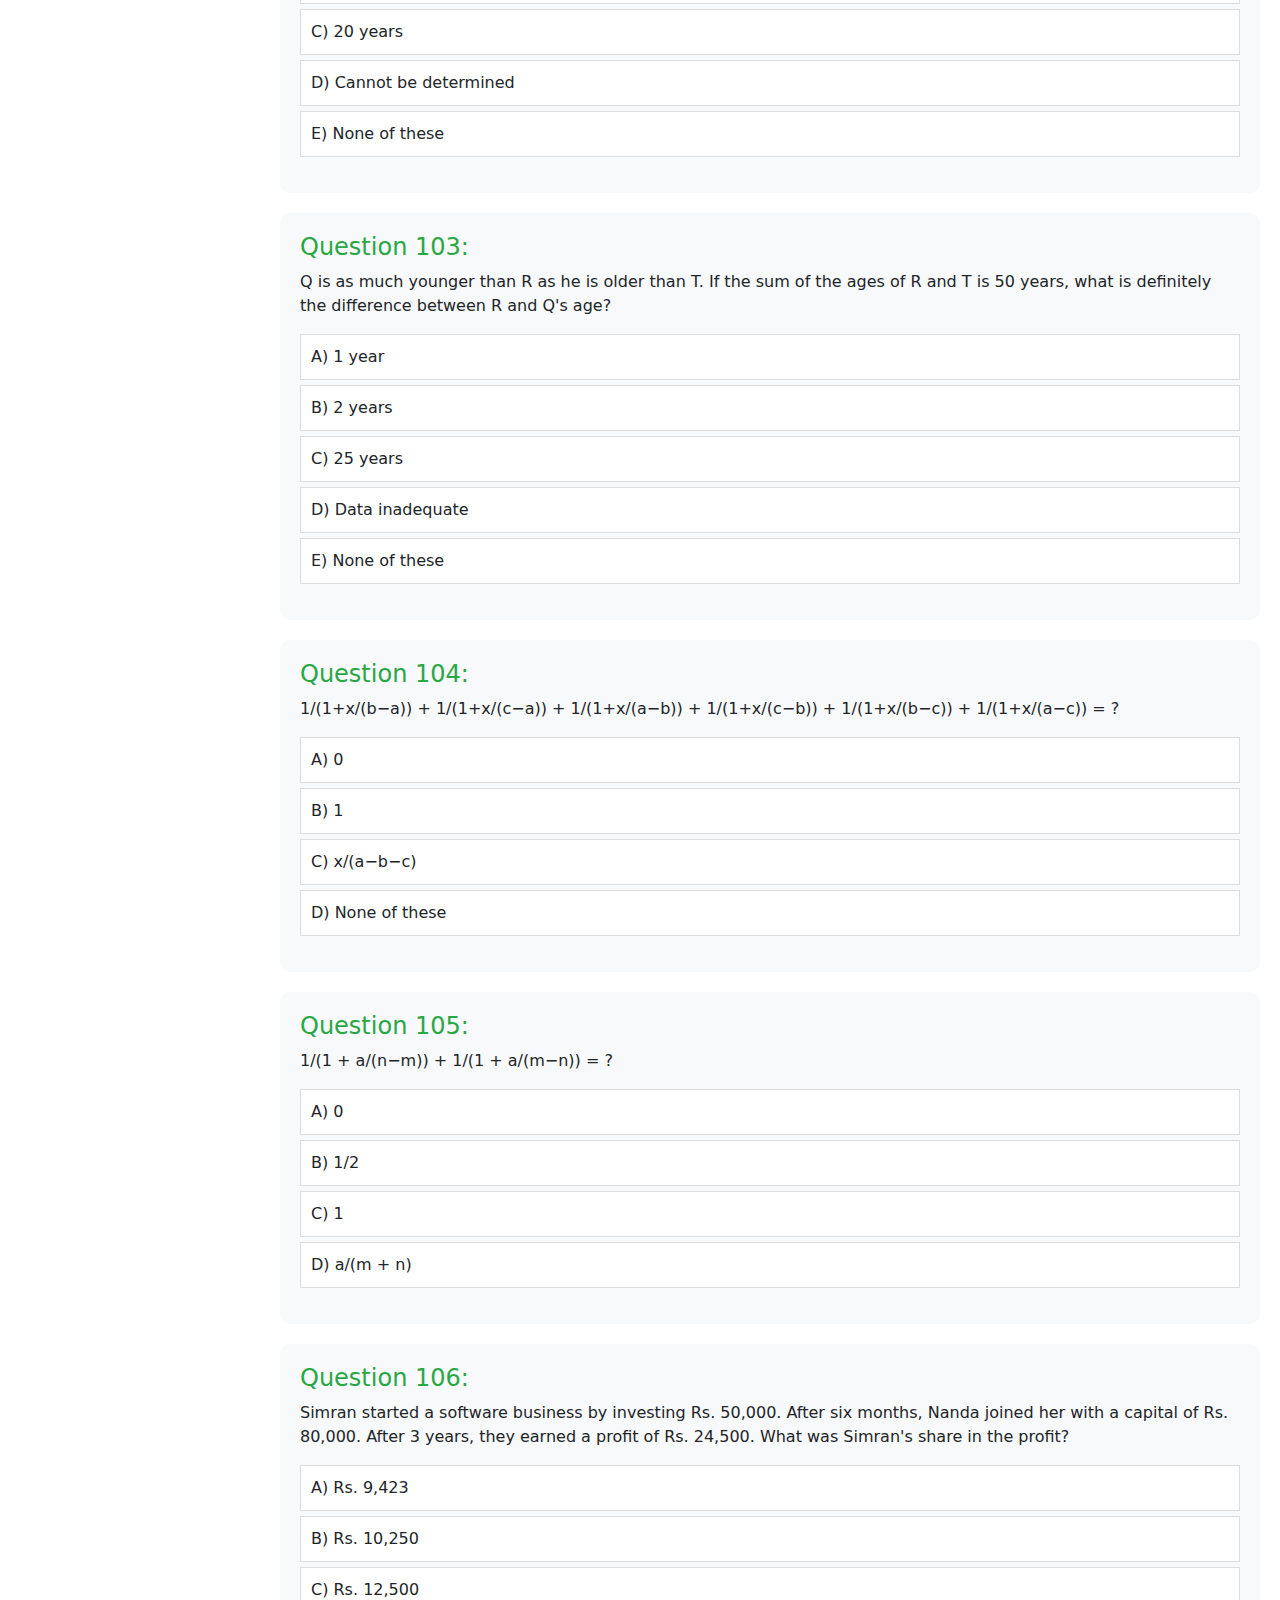
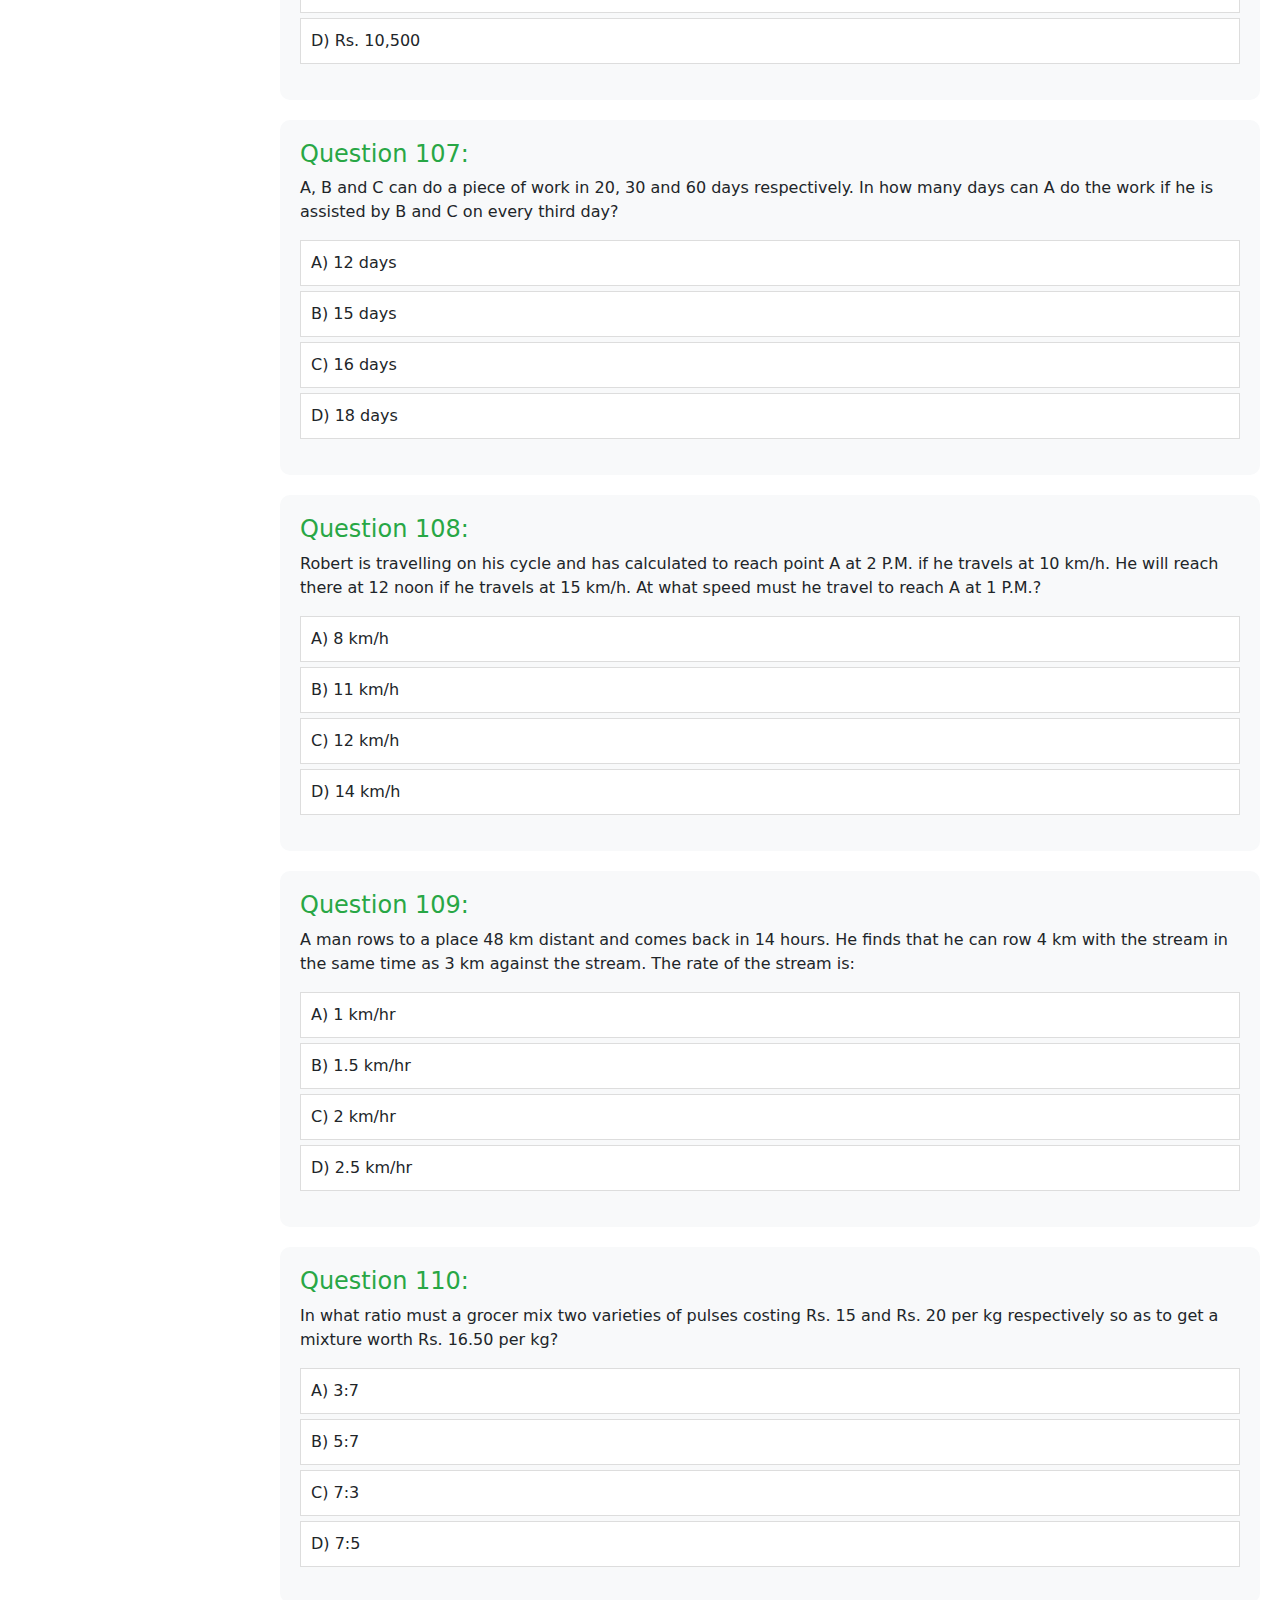
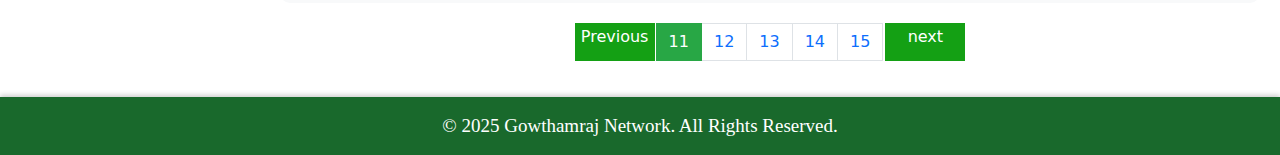
<file: page3.html>
<!DOCTYPE html>
<html lang="en">
<head>
    <meta charset="UTF-8">
    <meta name="viewport" content="width=device-width, initial-scale=1.0">
    <title>Profit and Loss - Aptitude Quiz</title>
    <link rel="stylesheet" href="style.css">
    <link rel="stylesheet" href="https://cdnjs.cloudflare.com/ajax/libs/font-awesome/6.4.2/css/all.min.css">
    <link rel="stylesheet" href="https://cdn.jsdelivr.net/npm/bootstrap@5.3.0/dist/css/bootstrap.min.css">
    <style>
             /* Pagination specific styles */
    .page {
       display: none;
   }
   
   .page.active {
       display: block;
   }
   
   /* Active page link styling */
   .pagination .page-item.active .page-link {
       background-color: #28a745;
       border-color: #28a745;
   }
   
   /* Question tracking */
   .quiz {
       position: relative;
       transition: background-color 0.3s ease;
   }
   
   .quiz.answered {
       border-left: 4px solid #28a745;
   }
   
   /* Progress indicator */
   .progress-container {
       margin-bottom: 20px;
   }
   
   .progress {
       height: 10px;
       border-radius: 5px;
       overflow: hidden;
   }
   
   .progress-bar {
       background-color: #28a745;
       transition: width 0.5s ease;
   }
    
    </style>
</head>
<body>
    <!-- Toggle Button -->
    <button id="sidebarToggle"><i class="fas fa-bars"></i></button>
    
    <!-- Top Navbar -->
    <nav class="navbar navbar-expand-lg navbar-dark bg-success">
        <div class="container-fluid">
            <a class="navbar-brand" href="#">Gowthamraj Network</a>
        </div>
    </nav>

    <!-- Overlay for mobile -->
    <div class="overlay"></div>

    <!-- Sidebar -->
    <nav id="sidebar">
        <ul class="list-unstyled">
            <li><a href="#"><i class="fas fa-home"></i> Home</a></li>
            <li><a href="#"><i class="fas fa-calculator"></i> Arithmetic Aptitude</a></li>
            <li><a href="#"><i class="fas fa-chart-line"></i> Data Interpretation</a></li>
            <li><a href="#"><i class="fas fa-book"></i> Verbal Ability</a></li>
            <li><a href="#"><i class="fas fa-brain"></i> Logical Reasoning</a></li>
            <li><a href="#"><i class="fas fa-code"></i> Programming</a></li>
            <li><a href="#"><i class="fas fa-newspaper"></i> Current Affairs</a></li>
            <li><a href="#"><i class="fas fa-user-tie"></i> HR Interview</a></li>
        </ul>
    </nav> 
    
    <!-- Main Content -->
    <div class="content">
        <!-- Formula Box -->
        <div class="formula-box">
            <h3><i class="fas fa-calculator"></i> Profit and Loss - Key Formulas</h3>
            <div class="formula-grid">
                <div class="formula-item">
                    <h4>Basic Profit and Loss Formulas</h4>
                    <p>To calculate profit or loss:</p>
                    <div class="formula">Profit = Selling Price - Cost Price</div>
                    <div class="formula">Loss = Cost Price - Selling Price</div>
                    <p>Where:</p>
                    <p>S.P. = Selling Price</p>
                    <p>C.P. = Cost Price</p>
                </div>
                <div class="formula-item">
                    <h4>Profit and Loss Percentage</h4>
                    <p>To calculate profit or loss percentage:</p>
                    <div class="formula">Profit% = (Profit / Cost Price) × 100</div>
                    <div class="formula">Loss% = (Loss / Cost Price) × 100</div>
                </div>
                <div class="formula-item">
                    <h4>Finding Cost Price</h4>
                    <p>To find the cost price:</p>
                    <div class="formula">C.P. = [100 × S.P.] / (100 + Profit%)</div>
                    <div class="formula">C.P. = [100 × S.P.] / (100 - Loss%)</div>
                </div>
                <div class="formula-item">
                    <h4>Finding Selling Price</h4>
                    <p>To find the selling price:</p>
                    <div class="formula">S.P. = [C.P. × (100 + Profit%)] / 100</div>
                    <div class="formula">S.P. = [C.P. × (100 - Loss%)] / 100</div>
                </div>
                <div class="formula-item">
                    <h4>False Weights Formula</h4>
                    <p>When using false weights:</p>
                    <div class="formula">Gain% = [Error / (True weight - Error)] × 100</div>
                    <p>Where:</p>
                    <p>Error = True weight - False weight</p>
                </div>
                <div class="formula-item">
                    <h4>Successive Discounts</h4>
                    <p>For successive discounts a%, b%, c%:</p>
                    <div class="formula">Net Discount% = 100 - [(100-a)(100-b)(100-c)/10000]</div>
                    <p>Example: For 20% and 10% successive discounts:</p>
                    <p>Net Discount = 100 - [(80×90)/100] = 28%</p>
                </div>
            </div>
        </div>

        <h2 class="text-success">Profit and Loss Problems</h2>
        <p>Practice aptitude questions on profit and loss calculations</p>
        
        <!-- Progress Bar -->
        <div class="progress-container">
            <div class="progress">
                <div class="progress-bar" role="progressbar" style="width: 0%;" aria-valuenow="0" aria-valuemin="0" aria-valuemax="100"></div>
            </div>
            <div class="text-end mt-1">
                <small class="text-muted">Questions answered: <span id="answered-count">0</span>/260</small>
            </div>
        </div>
        
        <!-- Page 1 (Questions 1-10) -->
        <div class="page" id="page1" data-page="1">
                
        </div>

        <!-- Page 2 (Questions 11-16) -->
        <div class="page" id="page2" data-page="2">
        
          
        </div>



         <!-- Page 3 (Questions 16-20) -->
        <div class="page" id="page3" data-page="2">
        
          
        </div>


         <!-- Page 4 -->
        <div class="page" id="page4" data-page="2">
        
          
        </div>

         <!-- Page 5  -->
        <div class="page" id="page5" data-page="2">
        
          
        </div>

        <!-- Pagination -->
        <nav aria-label="Page navigation example">
            <ul class="pagination justify-content-center">
                <li id="nav"><a id="link" href="page2.html?page=5">Previous</a></li>
                <li class="page-item active"><a class="page-link" href="#" data-page="1">11</a></li>
                <li class="page-item"><a class="page-link" href="#" data-page="2">12</a></li>
                <li class="page-item"><a class="page-link" href="#" data-page="3">13</a></li>
                <li class="page-item"><a class="page-link" href="#" data-page="4">14</a></li>
                <li class="page-item"><a class="page-link" href="#" data-page="5">15</a></li>
                <li id="nav"><a id="link" href="page4.html">next</a></li>

                
            </ul>
        </nav>
    </div>

    <footer class="footer">
        <div class="footer-content">
            <p>© 2025 <span>Gowthamraj Network</span>. All Rights Reserved.</p>
        </div>
    </footer>
    
    <script>
        // Global variables to track quiz progress
        let answeredQuestions = {};
        const totalQuestions = 260
        ;
        
        // Toggle sidebar
        document.getElementById('sidebarToggle').addEventListener('click', function() {
            document.getElementById('sidebar').classList.toggle('active');
            document.querySelector('.overlay').classList.toggle('active');
        });
        
        // Close sidebar when clicking overlay
        document.querySelector('.overlay').addEventListener('click', function() {
            document.getElementById('sidebar').classList.remove('active');
            this.classList.remove('active');
        });
        
        // Function to check answers
        function checkAnswer(element, isCorrect, questionNumber) {
            // Reset all options
            const options = element.parentElement.querySelectorAll('li');
            options.forEach(option => {
                option.classList.remove('correct');
                option.classList.remove('incorrect');
            });
            
            // Highlight selected option
            if (isCorrect) {
                element.classList.add('correct');
            } else {
                element.classList.add('incorrect');
            }
            
            // Show explanation
            const explanation = element.parentElement.nextElementSibling;
            explanation.style.display = 'block';
            
            // Mark question as answered
            const quizContainer = element.closest('.quiz');
            quizContainer.classList.add('answered');
            
            // Track answered question
            if (questionNumber) {
                answeredQuestions[questionNumber] = true;
                
                // Save progress to localStorage
                saveProgress();
            }
            
            // Update progress
            updateProgress();
            
            // Check if all questions on current page are answered
            checkPageCompletion();
        }
        
        // Function to update progress bar and counter
        function updateProgress() {
            const answeredCount = Object.keys(answeredQuestions).length;
            const progressPercent = (answeredCount / totalQuestions) * 100;
            
            // Update progress bar
            document.querySelector('.progress-bar').style.width = progressPercent + '%';
            document.querySelector('.progress-bar').setAttribute('aria-valuenow', progressPercent);
            
            // Update counter
            document.getElementById('answered-count').textContent = answeredCount;
        }
        
        // Function to check if all questions on current page are answered
        function checkPageCompletion() {
            const currentPage = document.querySelector('.page.active');
            const pageNumber = parseInt(currentPage.getAttribute('data-page'));
            const questionsOnPage = currentPage.querySelectorAll('.quiz');
            
            // Count answered questions on this page
            let answeredOnPage = 0;
            questionsOnPage.forEach(quiz => {
                if (quiz.classList.contains('answered')) {
                    answeredOnPage++;
                }
            });
            
            // If all questions on page are answered, move to next page after a short delay
            if (answeredOnPage === questionsOnPage.length && pageNumber < 2) {
                setTimeout(() => {
                    showPage(pageNumber + 1);

                    // Update active class in pagination
                    document.querySelectorAll('.pagination .page-item').forEach(item => {
                        item.classList.remove('active');
                    });
                    document.querySelector(`.pagination .page-item:nth-child(${pageNumber + 1})`).classList.add('active');

                    // Scroll to top of content
                    document.querySelector('.content').scrollTop = 0;
                    window.scrollTo(0, 0);
                }, 1500); // 1.5 second delay before moving to next page
            }
        }
        
        // Pagination functionality
        document.addEventListener('DOMContentLoaded', function() {
            // Show first page by default
            // Get ?page= from URL if available
const params = new URLSearchParams(window.location.search);
const startPage = parseInt(params.get('page')) || 1; // default to page 6 if none
showPage(startPage);

// Highlight the correct pagination button
document.querySelectorAll('.pagination .page-item').forEach(item => {
    item.classList.remove('active');
});
document.querySelector(`.pagination .page-link[data-page="${startPage}"]`)?.parentElement.classList.add('active');

            
            // Add click event to pagination links
            const paginationLinks = document.querySelectorAll('.pagination .page-link');
            paginationLinks.forEach(link => {
                link.addEventListener('click', function(e) {
                    e.preventDefault();
                    
                    // Get page number
                    const pageNum = this.getAttribute('data-page');
                    
                    if (pageNum === 'next') {
                        // Get current active page
                        const activePage = document.querySelector('.pagination .active');
                        const nextPage = activePage.nextElementSibling;
                        
                        if (nextPage && nextPage.querySelector('.page-link').getAttribute('data-page') !== 'next') {
                            const nextPageNum = nextPage.querySelector('.page-link').getAttribute('data-page');
                            showPage(nextPageNum);
                            
                            // Update active class
                            activePage.classList.remove('active');
                            nextPage.classList.add('active');
                        } else {
                            // If on last page, go to first page
                            showPage(1);
                            
                            // Update active class
                            activePage.classList.remove('active');
                            document.querySelector('.pagination li:first-child').classList.add('active');
                        }
                    } else {
                        showPage(pageNum);
                        
                        // Update active class
                        document.querySelectorAll('.pagination .page-item').forEach(item => {
                            item.classList.remove('active');
                        });
                        this.parentElement.classList.add('active');
                    }
                    
                    // Scroll to top of content
                    window.scrollTo(0, 0);
                });
            });
            
            // Initialize progress
            updateProgress();
            
            // Check for previously answered questions (if stored in localStorage)
            restoreProgress();
        });
        
        // Function to show specific page
        function showPage(pageNum) {
            // Hide all pages
            const pages = document.querySelectorAll('.page');
            pages.forEach(page => {
                page.classList.remove('active');
            });
            
            // Show selected page
            document.getElementById('page' + pageNum).classList.add('active');
        }
        
        // Function to restore progress from localStorage (if available)
        function restoreProgress() {
            const savedAnswers = localStorage.getItem('profitLossQuizAnswers');
            if (savedAnswers) {
                answeredQuestions = JSON.parse(savedAnswers);
                
                // Mark questions as answered in the UI
                Object.keys(answeredQuestions).forEach(questionNum => {
                    const quizElement = document.querySelector(`.quiz[data-question="${questionNum}"]`);
                    if (quizElement) {
                        quizElement.classList.add('answered');
                    }
                });
                
                // Update progress
                updateProgress();
            }
        }
        
        // Save progress to localStorage when answering questions
        function saveProgress() {
            localStorage.setItem('profitLossQuizAnswers', JSON.stringify(answeredQuestions));
        }
    </script>
    <script src="aptitudeQuestion51to100.js">

    </script>
</body>
</html>
</file>
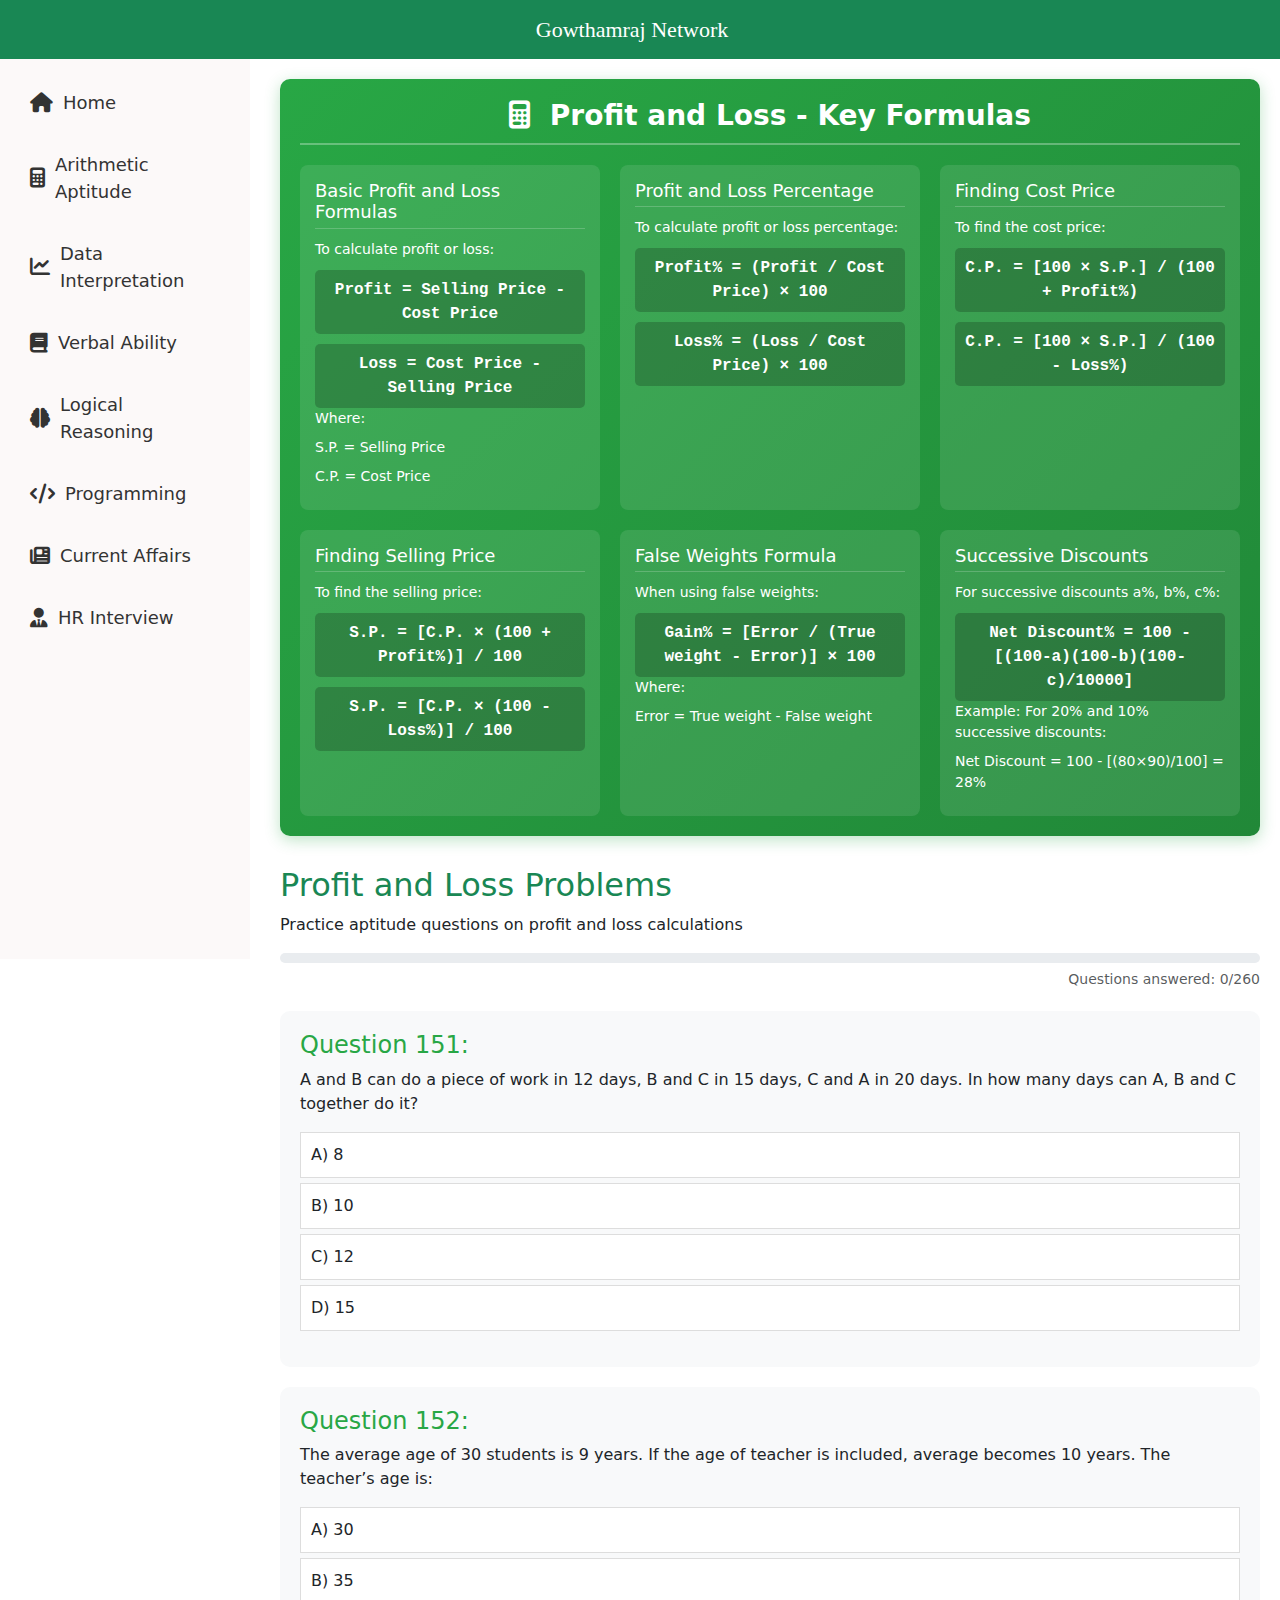
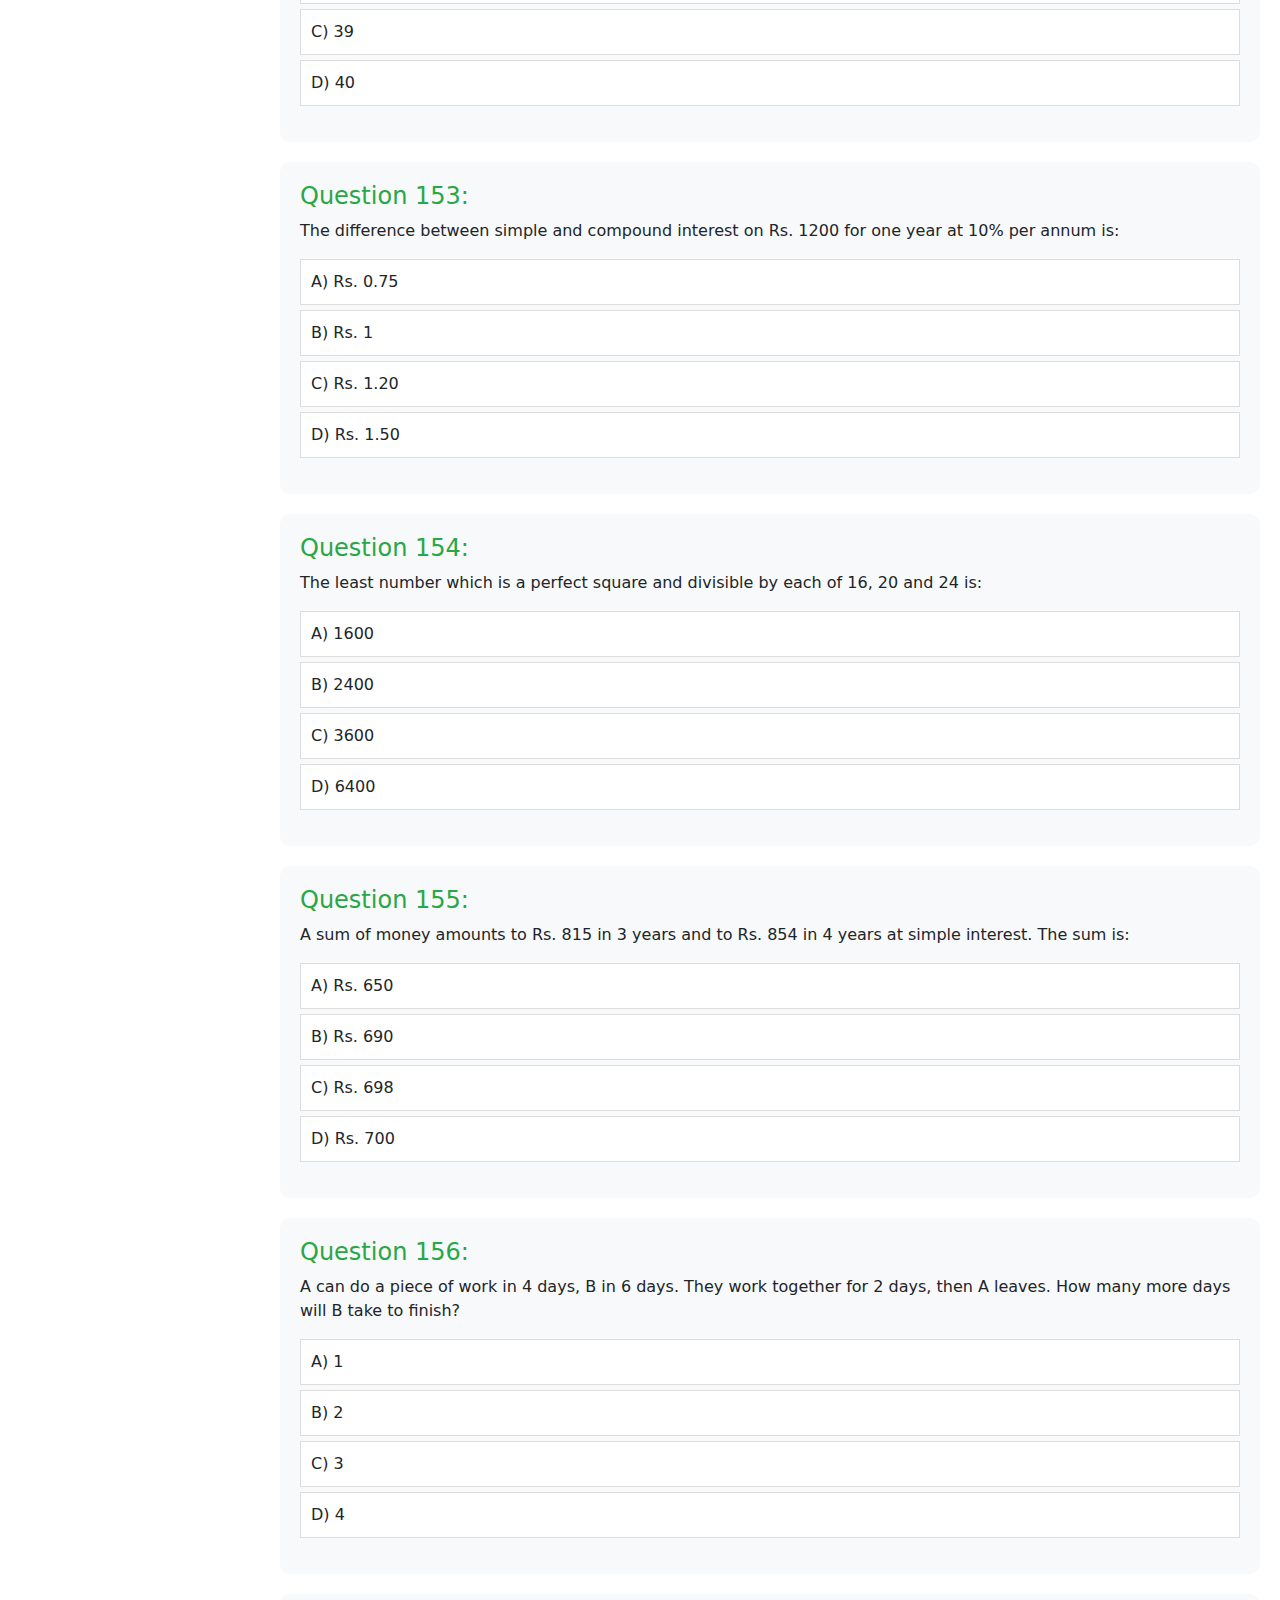
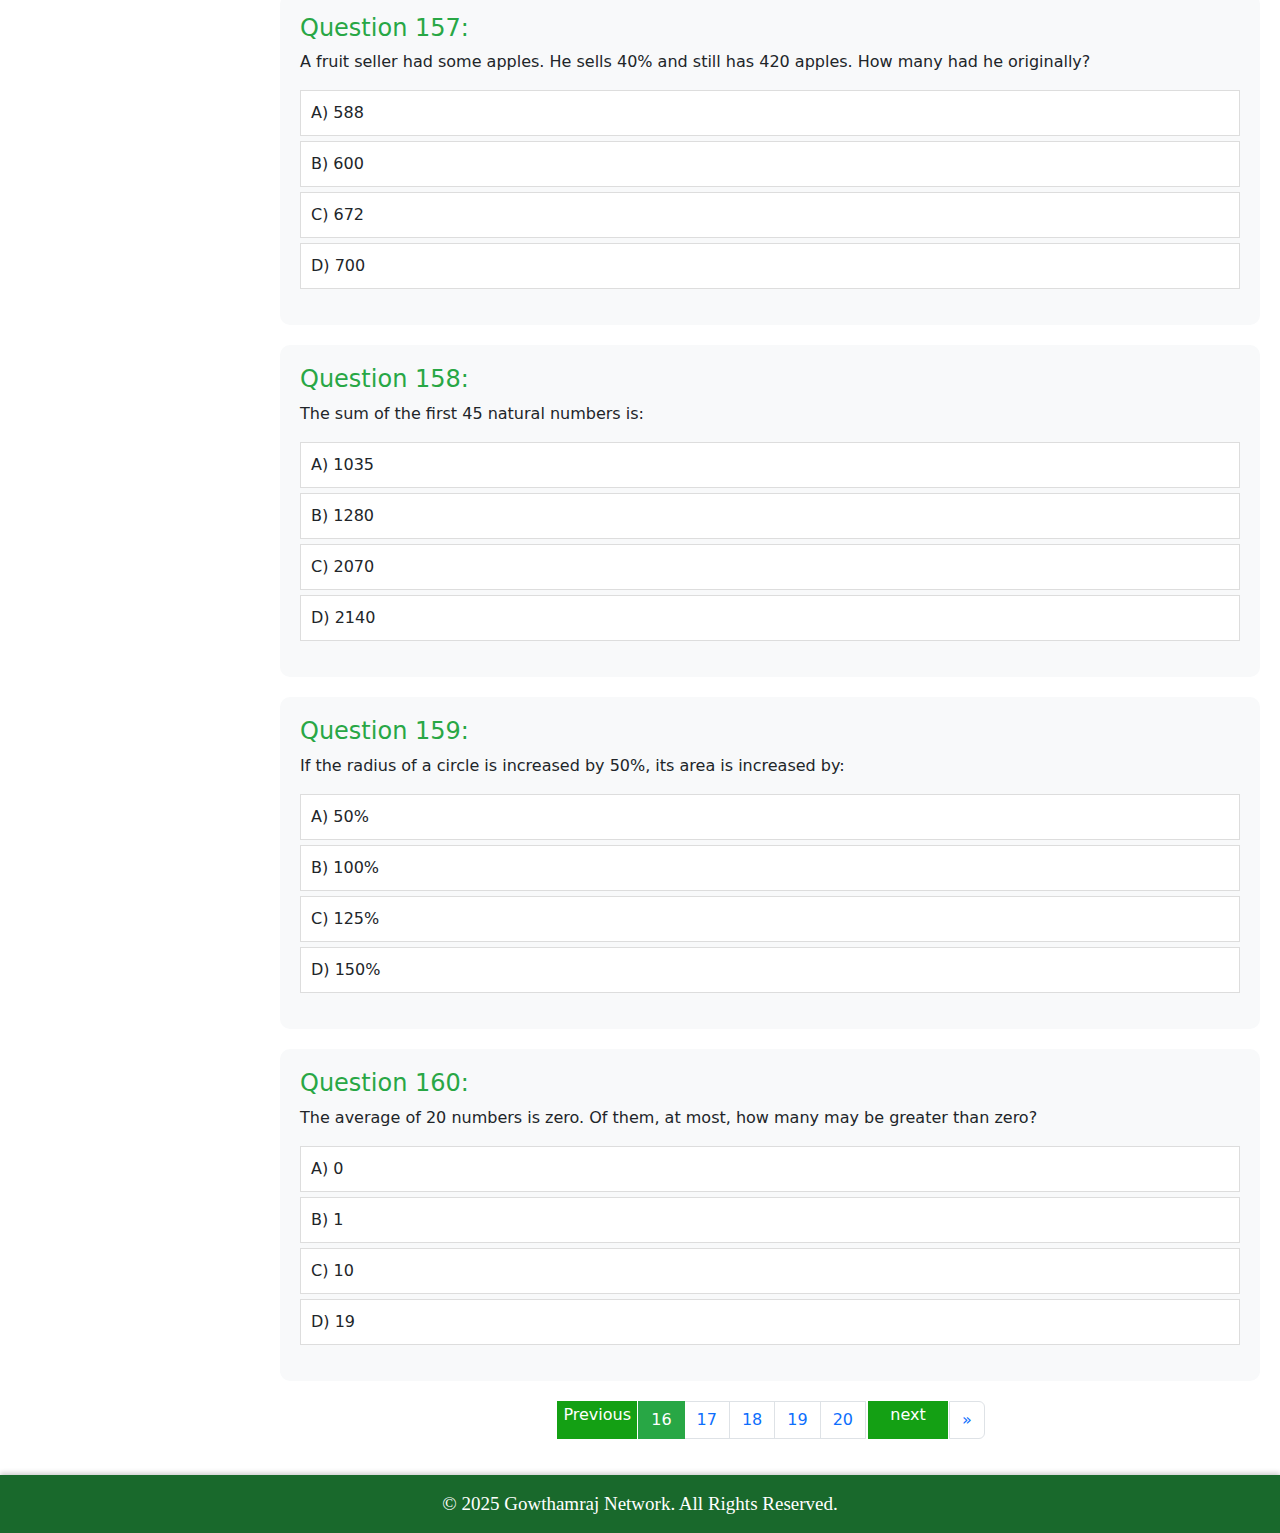
<file: page4.html>
<!DOCTYPE html>
<html lang="en">
<head>
    <meta charset="UTF-8">
    <meta name="viewport" content="width=device-width, initial-scale=1.0">
    <title>Profit and Loss - Aptitude Quiz</title>
    <link rel="stylesheet" href="style.css">
    <link rel="stylesheet" href="https://cdnjs.cloudflare.com/ajax/libs/font-awesome/6.4.2/css/all.min.css">
    <link rel="stylesheet" href="https://cdn.jsdelivr.net/npm/bootstrap@5.3.0/dist/css/bootstrap.min.css">
    <style>
             /* Pagination specific styles */
    .page {
       display: none;
   }
   
   .page.active {
       display: block;
   }
   
   /* Active page link styling */
   .pagination .page-item.active .page-link {
       background-color: #28a745;
       border-color: #28a745;
   }
   
   /* Question tracking */
   .quiz {
       position: relative;
       transition: background-color 0.3s ease;
   }
   
   .quiz.answered {
       border-left: 4px solid #28a745;
   }
   
   /* Progress indicator */
   .progress-container {
       margin-bottom: 20px;
   }
   
   .progress {
       height: 10px;
       border-radius: 5px;
       overflow: hidden;
   }
   
   .progress-bar {
       background-color: #28a745;
       transition: width 0.5s ease;
   }
    
    </style>
</head>
<body>
    <!-- Toggle Button -->
    <button id="sidebarToggle"><i class="fas fa-bars"></i></button>
    
    <!-- Top Navbar -->
    <nav class="navbar navbar-expand-lg navbar-dark bg-success">
        <div class="container-fluid">
            <a class="navbar-brand" href="#">Gowthamraj Network</a>
        </div>
    </nav>

    <!-- Overlay for mobile -->
    <div class="overlay"></div>

    <!-- Sidebar -->
    <nav id="sidebar">
        <ul class="list-unstyled">
            <li><a href="#"><i class="fas fa-home"></i> Home</a></li>
            <li><a href="#"><i class="fas fa-calculator"></i> Arithmetic Aptitude</a></li>
            <li><a href="#"><i class="fas fa-chart-line"></i> Data Interpretation</a></li>
            <li><a href="#"><i class="fas fa-book"></i> Verbal Ability</a></li>
            <li><a href="#"><i class="fas fa-brain"></i> Logical Reasoning</a></li>
            <li><a href="#"><i class="fas fa-code"></i> Programming</a></li>
            <li><a href="#"><i class="fas fa-newspaper"></i> Current Affairs</a></li>
            <li><a href="#"><i class="fas fa-user-tie"></i> HR Interview</a></li>
        </ul>
    </nav> 
    
    <!-- Main Content -->
    <div class="content">
        <!-- Formula Box -->
        <div class="formula-box">
            <h3><i class="fas fa-calculator"></i> Profit and Loss - Key Formulas</h3>
            <div class="formula-grid">
                <div class="formula-item">
                    <h4>Basic Profit and Loss Formulas</h4>
                    <p>To calculate profit or loss:</p>
                    <div class="formula">Profit = Selling Price - Cost Price</div>
                    <div class="formula">Loss = Cost Price - Selling Price</div>
                    <p>Where:</p>
                    <p>S.P. = Selling Price</p>
                    <p>C.P. = Cost Price</p>
                </div>
                <div class="formula-item">
                    <h4>Profit and Loss Percentage</h4>
                    <p>To calculate profit or loss percentage:</p>
                    <div class="formula">Profit% = (Profit / Cost Price) × 100</div>
                    <div class="formula">Loss% = (Loss / Cost Price) × 100</div>
                </div>
                <div class="formula-item">
                    <h4>Finding Cost Price</h4>
                    <p>To find the cost price:</p>
                    <div class="formula">C.P. = [100 × S.P.] / (100 + Profit%)</div>
                    <div class="formula">C.P. = [100 × S.P.] / (100 - Loss%)</div>
                </div>
                <div class="formula-item">
                    <h4>Finding Selling Price</h4>
                    <p>To find the selling price:</p>
                    <div class="formula">S.P. = [C.P. × (100 + Profit%)] / 100</div>
                    <div class="formula">S.P. = [C.P. × (100 - Loss%)] / 100</div>
                </div>
                <div class="formula-item">
                    <h4>False Weights Formula</h4>
                    <p>When using false weights:</p>
                    <div class="formula">Gain% = [Error / (True weight - Error)] × 100</div>
                    <p>Where:</p>
                    <p>Error = True weight - False weight</p>
                </div>
                <div class="formula-item">
                    <h4>Successive Discounts</h4>
                    <p>For successive discounts a%, b%, c%:</p>
                    <div class="formula">Net Discount% = 100 - [(100-a)(100-b)(100-c)/10000]</div>
                    <p>Example: For 20% and 10% successive discounts:</p>
                    <p>Net Discount = 100 - [(80×90)/100] = 28%</p>
                </div>
            </div>
        </div>

        <h2 class="text-success">Profit and Loss Problems</h2>
        <p>Practice aptitude questions on profit and loss calculations</p>
        
        <!-- Progress Bar -->
        <div class="progress-container">
            <div class="progress">
                <div class="progress-bar" role="progressbar" style="width: 0%;" aria-valuenow="0" aria-valuemin="0" aria-valuemax="100"></div>
            </div>
            <div class="text-end mt-1">
                <small class="text-muted">Questions answered: <span id="answered-count">0</span>/260</small>
            </div>
        </div>
        
        <!-- Page 1 (Questions 1-10) -->
        <div class="page" id="page1" data-page="1">
                
        </div>

        <!-- Page 2 (Questions 11-16) -->
        <div class="page" id="page2" data-page="2">
        
          
        </div>



         <!-- Page 3 (Questions 16-20) -->
        <div class="page" id="page3" data-page="2">
        
          
        </div>


         <!-- Page 4 -->
        <div class="page" id="page4" data-page="2">
        
          
        </div>

         <!-- Page 5  -->
        <div class="page" id="page5" data-page="2">
        
          
        </div>

        <!-- Pagination -->
        <nav aria-label="Page navigation example">
            <ul class="pagination justify-content-center">
                <li id="nav" ><a id="link" href="page3.html?page=5">Previous</a></li>
                <li class="page-item active"><a class="page-link" href="#" data-page="1">16</a></li>
                <li class="page-item"><a class="page-link" href="#" data-page="2">17</a></li>
                <li class="page-item"><a class="page-link" href="#" data-page="3">18</a></li>
                <li class="page-item"><a class="page-link" href="#" data-page="4">19</a></li>
                <li class="page-item"><a class="page-link" href="#" data-page="5">20</a></li>
                <li id="nav"><a id="link" href="page5.html">next</a></li>

                <li class="page-item">
                    <a class="page-link" href="#" data-page="next" aria-label="Next">
                        <span aria-hidden="true">&raquo;</span>
                    </a>
                </li>
            </ul>
        </nav>
    </div>

    <footer class="footer">
        <div class="footer-content">
            <p>© 2025 <span>Gowthamraj Network</span>. All Rights Reserved.</p>
        </div>
    </footer>
    
    <script>
        // Global variables to track quiz progress
        let answeredQuestions = {};
        const totalQuestions = 260
        ;
        
        // Toggle sidebar
        document.getElementById('sidebarToggle').addEventListener('click', function() {
            document.getElementById('sidebar').classList.toggle('active');
            document.querySelector('.overlay').classList.toggle('active');
        });
        
        // Close sidebar when clicking overlay
        document.querySelector('.overlay').addEventListener('click', function() {
            document.getElementById('sidebar').classList.remove('active');
            this.classList.remove('active');
        });
        
        // Function to check answers
        function checkAnswer(element, isCorrect, questionNumber) {
            // Reset all options
            const options = element.parentElement.querySelectorAll('li');
            options.forEach(option => {
                option.classList.remove('correct');
                option.classList.remove('incorrect');
            });
            
            // Highlight selected option
            if (isCorrect) {
                element.classList.add('correct');
            } else {
                element.classList.add('incorrect');
            }
            
            // Show explanation
            const explanation = element.parentElement.nextElementSibling;
            explanation.style.display = 'block';
            
            // Mark question as answered
            const quizContainer = element.closest('.quiz');
            quizContainer.classList.add('answered');
            
            // Track answered question
            if (questionNumber) {
                answeredQuestions[questionNumber] = true;
                
                // Save progress to localStorage
                saveProgress();
            }
            
            // Update progress
            updateProgress();
            
            // Check if all questions on current page are answered
            checkPageCompletion();
        }
        
        // Function to update progress bar and counter
        function updateProgress() {
            const answeredCount = Object.keys(answeredQuestions).length;
            const progressPercent = (answeredCount / totalQuestions) * 100;
            
            // Update progress bar
            document.querySelector('.progress-bar').style.width = progressPercent + '%';
            document.querySelector('.progress-bar').setAttribute('aria-valuenow', progressPercent);
            
            // Update counter
            document.getElementById('answered-count').textContent = answeredCount;
        }
        
        // Function to check if all questions on current page are answered
        function checkPageCompletion() {
            const currentPage = document.querySelector('.page.active');
            const pageNumber = parseInt(currentPage.getAttribute('data-page'));
            const questionsOnPage = currentPage.querySelectorAll('.quiz');
            
            // Count answered questions on this page
            let answeredOnPage = 0;
            questionsOnPage.forEach(quiz => {
                if (quiz.classList.contains('answered')) {
                    answeredOnPage++;
                }
            });
            
            // If all questions on page are answered, move to next page after a short delay
            if (answeredOnPage === questionsOnPage.length && pageNumber < 2) {
                setTimeout(() => {
                    showPage(pageNumber + 1);

                    // Update active class in pagination
                    document.querySelectorAll('.pagination .page-item').forEach(item => {
                        item.classList.remove('active');
                    });
                    document.querySelector(`.pagination .page-item:nth-child(${pageNumber + 1})`).classList.add('active');

                    // Scroll to top of content
                    document.querySelector('.content').scrollTop = 0;
                    window.scrollTo(0, 0);
                }, 1500); // 1.5 second delay before moving to next page
            }
        }
        
        // Pagination functionality
        document.addEventListener('DOMContentLoaded', function() {
            // Show first page by default
            // Get ?page= from URL if available
const params = new URLSearchParams(window.location.search);
const startPage = parseInt(params.get('page')) || 1; // default to page 6 if none
showPage(startPage);

// Highlight the correct pagination button
document.querySelectorAll('.pagination .page-item').forEach(item => {
    item.classList.remove('active');
});
document.querySelector(`.pagination .page-link[data-page="${startPage}"]`)?.parentElement.classList.add('active');

            
            // Add click event to pagination links
            const paginationLinks = document.querySelectorAll('.pagination .page-link');
            paginationLinks.forEach(link => {
                link.addEventListener('click', function(e) {
                    e.preventDefault();
                    
                    // Get page number
                    const pageNum = this.getAttribute('data-page');
                    
                    if (pageNum === 'next') {
                        // Get current active page
                        const activePage = document.querySelector('.pagination .active');
                        const nextPage = activePage.nextElementSibling;
                        
                        if (nextPage && nextPage.querySelector('.page-link').getAttribute('data-page') !== 'next') {
                            const nextPageNum = nextPage.querySelector('.page-link').getAttribute('data-page');
                            showPage(nextPageNum);
                            
                            // Update active class
                            activePage.classList.remove('active');
                            nextPage.classList.add('active');
                        } else {
                            // If on last page, go to first page
                            showPage(1);
                            
                            // Update active class
                            activePage.classList.remove('active');
                            document.querySelector('.pagination li:first-child').classList.add('active');
                        }
                    } else {
                        showPage(pageNum);
                        
                        // Update active class
                        document.querySelectorAll('.pagination .page-item').forEach(item => {
                            item.classList.remove('active');
                        });
                        this.parentElement.classList.add('active');
                    }
                    
                    // Scroll to top of content
                    window.scrollTo(0, 0);
                });
            });
            
            // Initialize progress
            updateProgress();
            
            // Check for previously answered questions (if stored in localStorage)
            restoreProgress();
        });
        
        // Function to show specific page
        function showPage(pageNum) {
            // Hide all pages
            const pages = document.querySelectorAll('.page');
            pages.forEach(page => {
                page.classList.remove('active');
            });
            
            // Show selected page
            document.getElementById('page' + pageNum).classList.add('active');
        }
        
        // Function to restore progress from localStorage (if available)
        function restoreProgress() {
            const savedAnswers = localStorage.getItem('profitLossQuizAnswers');
            if (savedAnswers) {
                answeredQuestions = JSON.parse(savedAnswers);
                
                // Mark questions as answered in the UI
                Object.keys(answeredQuestions).forEach(questionNum => {
                    const quizElement = document.querySelector(`.quiz[data-question="${questionNum}"]`);
                    if (quizElement) {
                        quizElement.classList.add('answered');
                    }
                });
                
                // Update progress
                updateProgress();
            }
        }
        
        // Save progress to localStorage when answering questions
        function saveProgress() {
            localStorage.setItem('profitLossQuizAnswers', JSON.stringify(answeredQuestions));
        }
    </script>
    <script src="aptitudeQuestion101to150.js">

    </script>
</body>
</html>
</file>
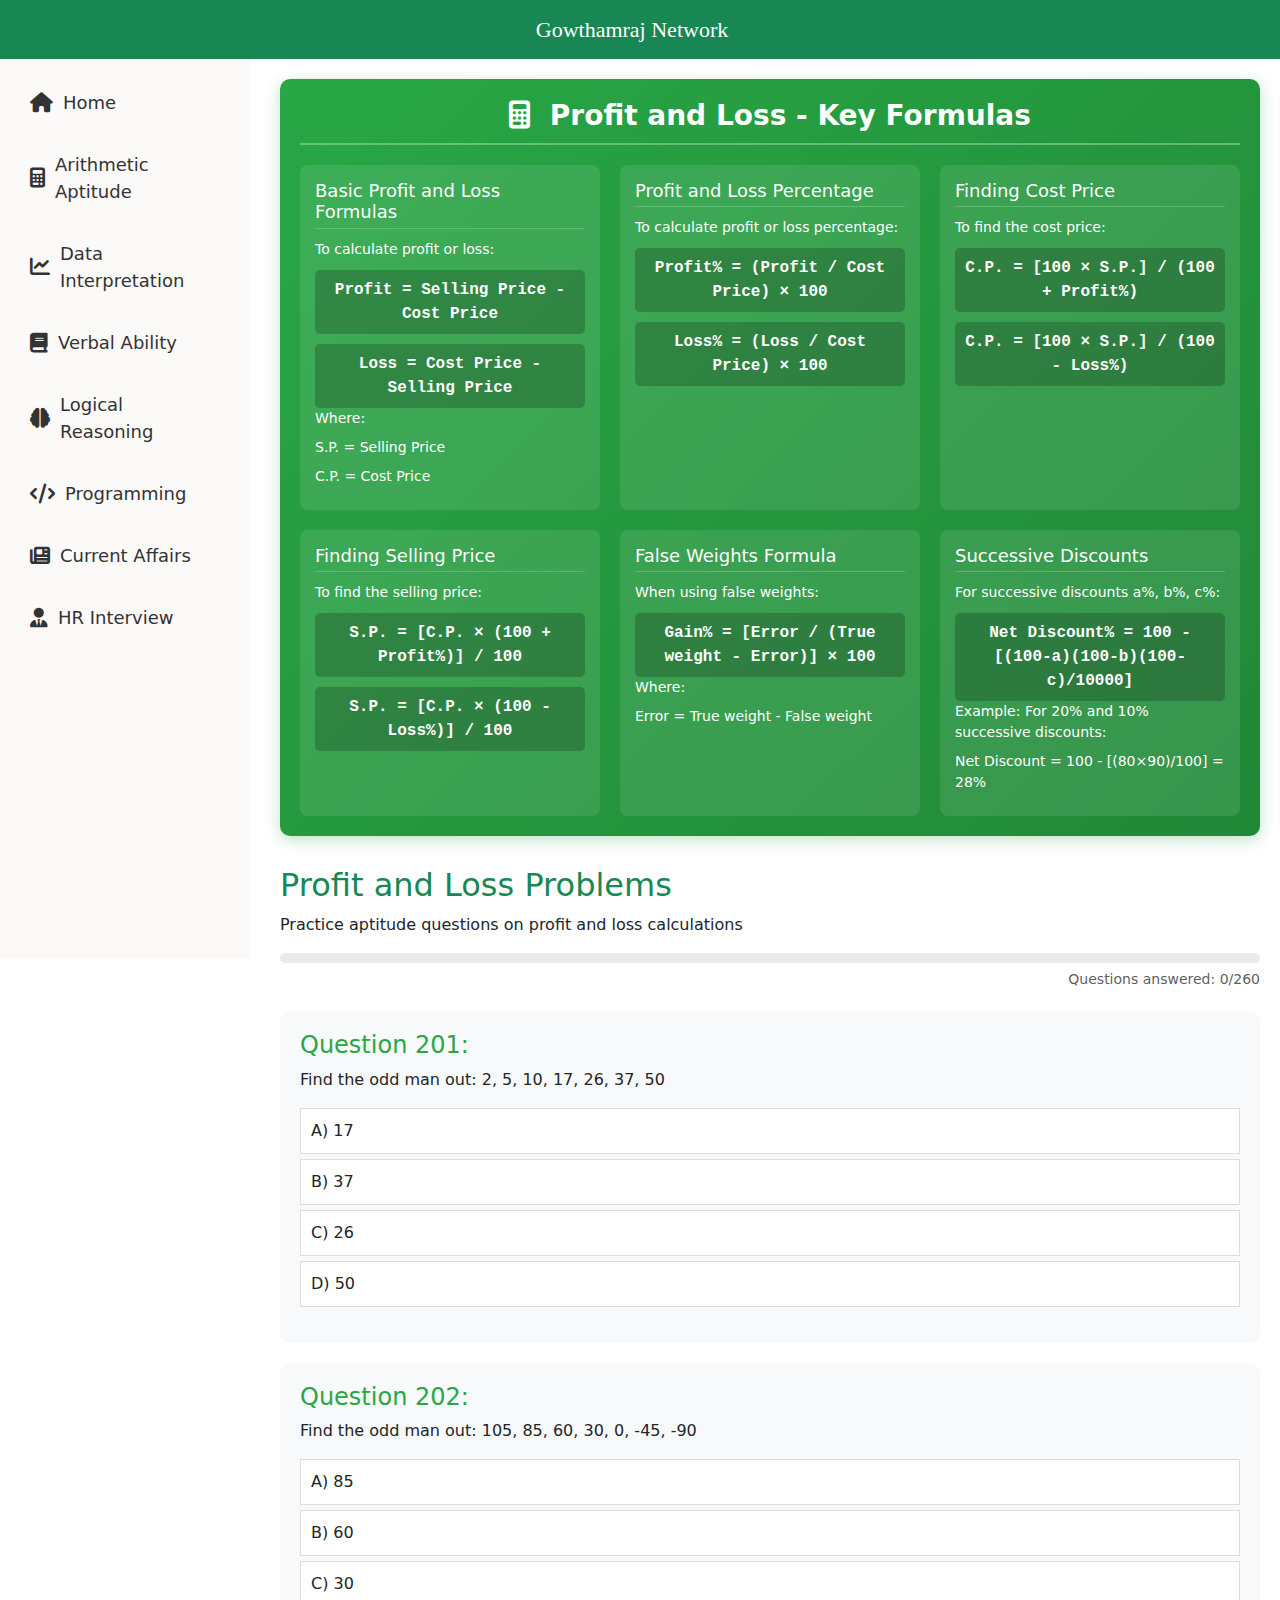
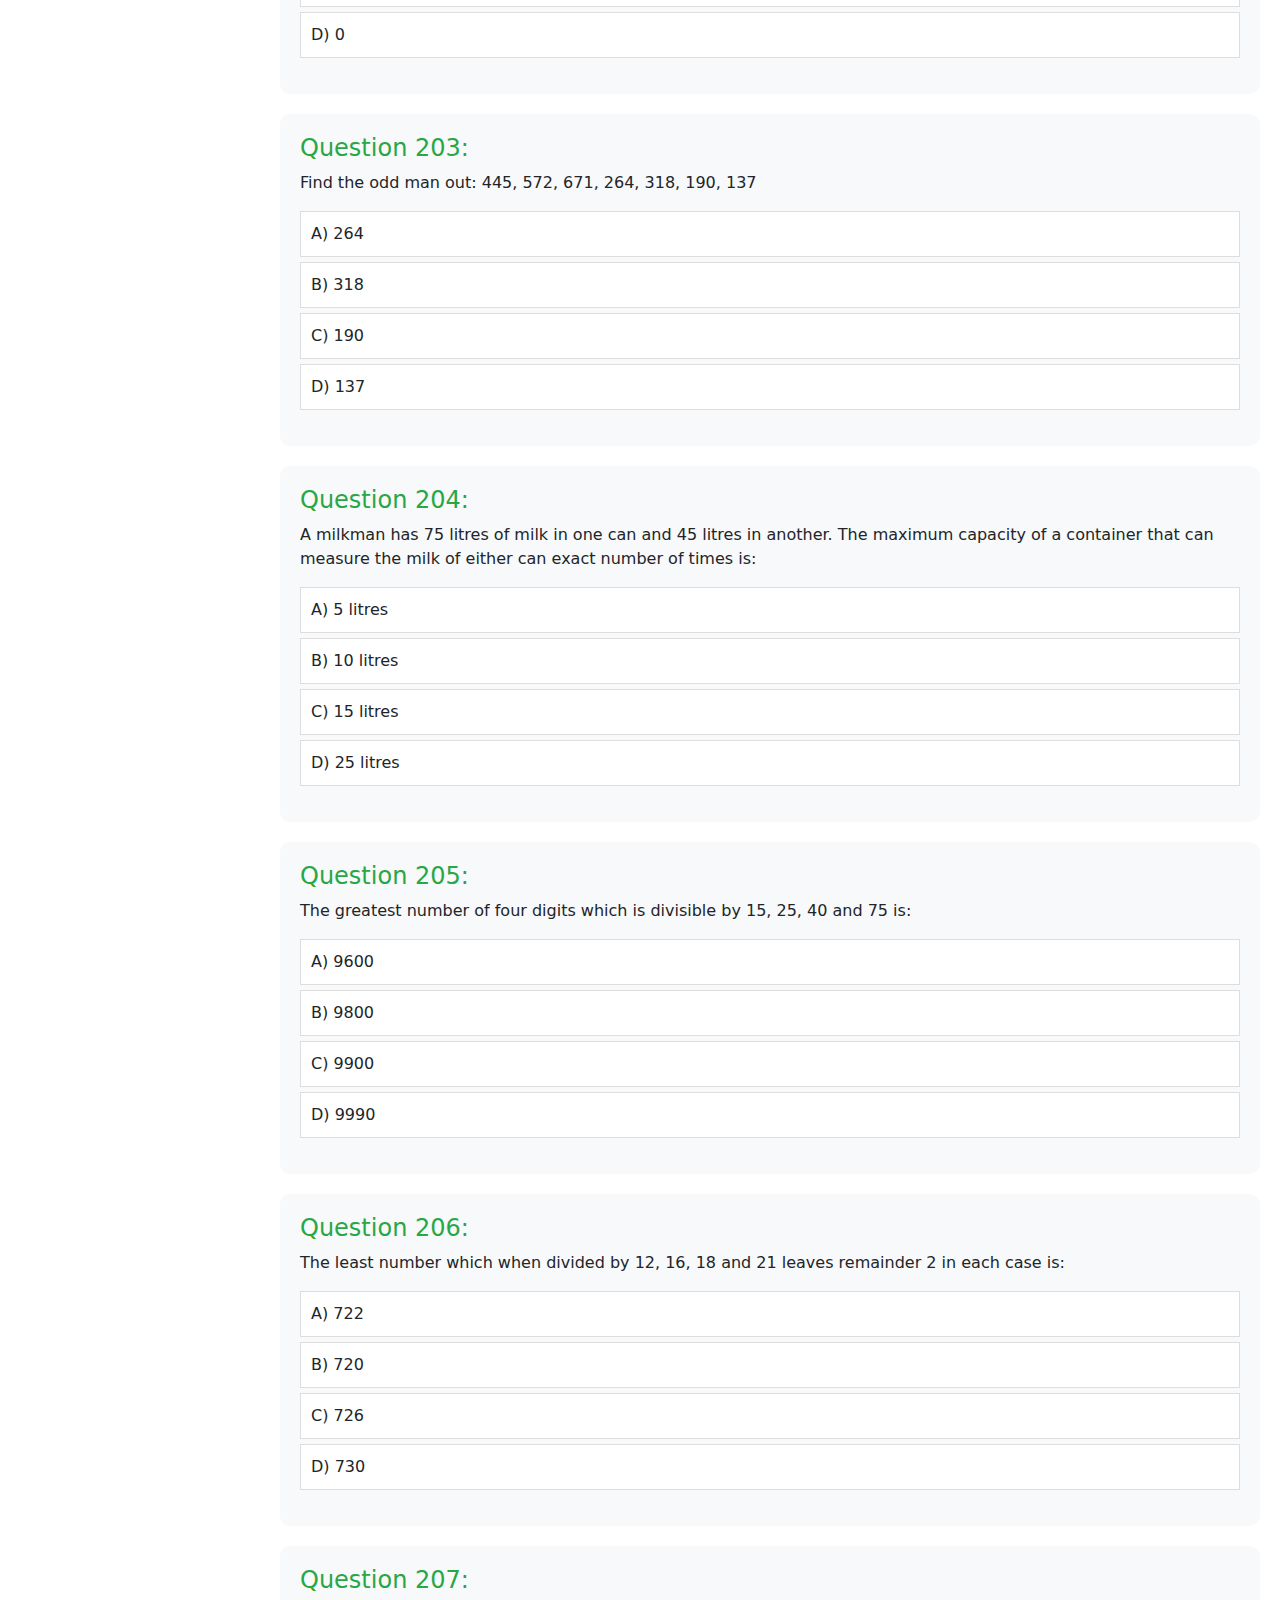
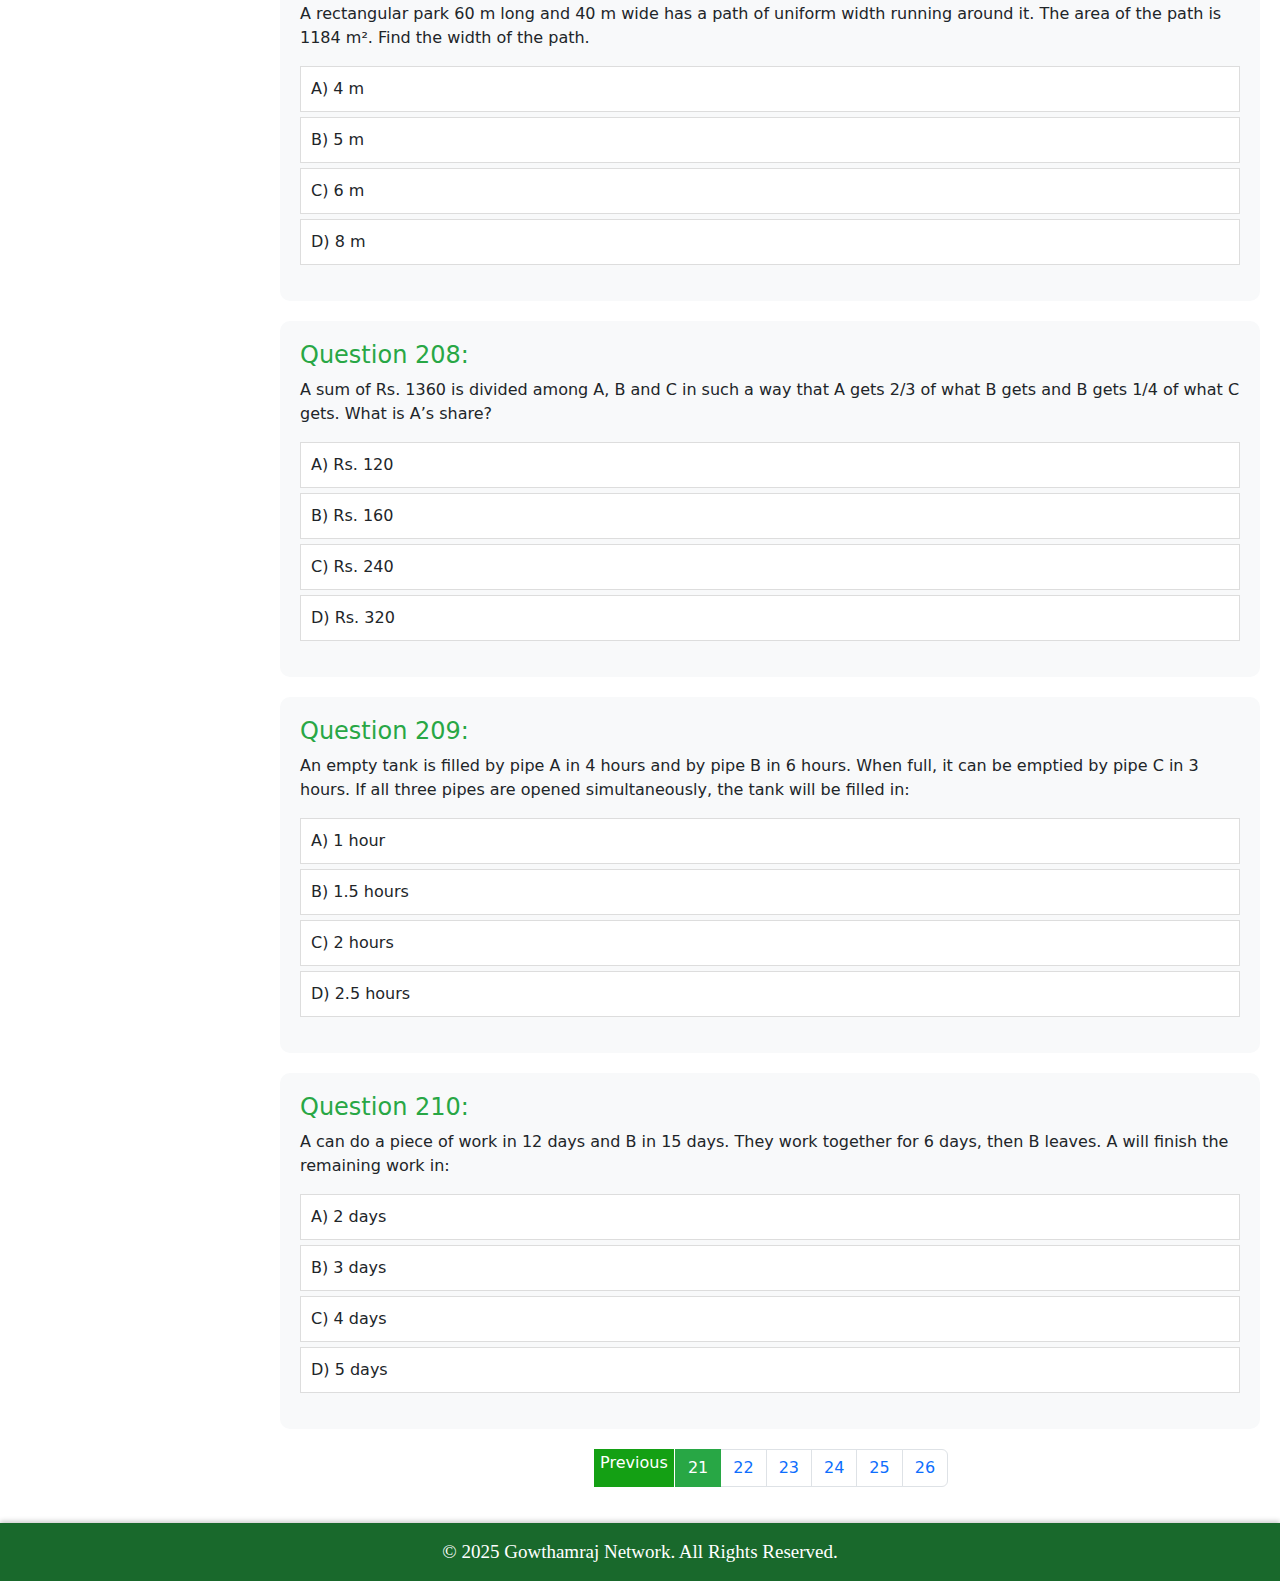
<file: page5.html>
<!DOCTYPE html>
<html lang="en">
<head>
    <meta charset="UTF-8">
    <meta name="viewport" content="width=device-width, initial-scale=1.0">
    <title>Profit and Loss - Aptitude Quiz</title>
    <link rel="stylesheet" href="style.css">
    <link rel="stylesheet" href="https://cdnjs.cloudflare.com/ajax/libs/font-awesome/6.4.2/css/all.min.css">
    <link rel="stylesheet" href="https://cdn.jsdelivr.net/npm/bootstrap@5.3.0/dist/css/bootstrap.min.css">
    <style>
             /* Pagination specific styles */
    .page {
       display: none;
   }
   
   .page.active {
       display: block;
   }
   
   /* Active page link styling */
   .pagination .page-item.active .page-link {
       background-color: #28a745;
       border-color: #28a745;
   }
   
   /* Question tracking */
   .quiz {
       position: relative;
       transition: background-color 0.3s ease;
   }
   
   .quiz.answered {
       border-left: 4px solid #28a745;
   }
   
   /* Progress indicator */
   .progress-container {
       margin-bottom: 20px;
   }
   
   .progress {
       height: 10px;
       border-radius: 5px;
       overflow: hidden;
   }
   
   .progress-bar {
       background-color: #28a745;
       transition: width 0.5s ease;
   }
    
    </style>
</head>
<body>
    <!-- Toggle Button -->
    <button id="sidebarToggle"><i class="fas fa-bars"></i></button>
    
    <!-- Top Navbar -->
    <nav class="navbar navbar-expand-lg navbar-dark bg-success">
        <div class="container-fluid">
            <a class="navbar-brand" href="#">Gowthamraj Network</a>
        </div>
    </nav>

    <!-- Overlay for mobile -->
    <div class="overlay"></div>

    <!-- Sidebar -->
    <nav id="sidebar">
        <ul class="list-unstyled">
            <li><a href="#"><i class="fas fa-home"></i> Home</a></li>
            <li><a href="#"><i class="fas fa-calculator"></i> Arithmetic Aptitude</a></li>
            <li><a href="#"><i class="fas fa-chart-line"></i> Data Interpretation</a></li>
            <li><a href="#"><i class="fas fa-book"></i> Verbal Ability</a></li>
            <li><a href="#"><i class="fas fa-brain"></i> Logical Reasoning</a></li>
            <li><a href="#"><i class="fas fa-code"></i> Programming</a></li>
            <li><a href="#"><i class="fas fa-newspaper"></i> Current Affairs</a></li>
            <li><a href="#"><i class="fas fa-user-tie"></i> HR Interview</a></li>
        </ul>
    </nav> 
    
    <!-- Main Content -->
    <div class="content">
        <!-- Formula Box -->
        <div class="formula-box">
            <h3><i class="fas fa-calculator"></i> Profit and Loss - Key Formulas</h3>
            <div class="formula-grid">
                <div class="formula-item">
                    <h4>Basic Profit and Loss Formulas</h4>
                    <p>To calculate profit or loss:</p>
                    <div class="formula">Profit = Selling Price - Cost Price</div>
                    <div class="formula">Loss = Cost Price - Selling Price</div>
                    <p>Where:</p>
                    <p>S.P. = Selling Price</p>
                    <p>C.P. = Cost Price</p>
                </div>
                <div class="formula-item">
                    <h4>Profit and Loss Percentage</h4>
                    <p>To calculate profit or loss percentage:</p>
                    <div class="formula">Profit% = (Profit / Cost Price) × 100</div>
                    <div class="formula">Loss% = (Loss / Cost Price) × 100</div>
                </div>
                <div class="formula-item">
                    <h4>Finding Cost Price</h4>
                    <p>To find the cost price:</p>
                    <div class="formula">C.P. = [100 × S.P.] / (100 + Profit%)</div>
                    <div class="formula">C.P. = [100 × S.P.] / (100 - Loss%)</div>
                </div>
                <div class="formula-item">
                    <h4>Finding Selling Price</h4>
                    <p>To find the selling price:</p>
                    <div class="formula">S.P. = [C.P. × (100 + Profit%)] / 100</div>
                    <div class="formula">S.P. = [C.P. × (100 - Loss%)] / 100</div>
                </div>
                <div class="formula-item">
                    <h4>False Weights Formula</h4>
                    <p>When using false weights:</p>
                    <div class="formula">Gain% = [Error / (True weight - Error)] × 100</div>
                    <p>Where:</p>
                    <p>Error = True weight - False weight</p>
                </div>
                <div class="formula-item">
                    <h4>Successive Discounts</h4>
                    <p>For successive discounts a%, b%, c%:</p>
                    <div class="formula">Net Discount% = 100 - [(100-a)(100-b)(100-c)/10000]</div>
                    <p>Example: For 20% and 10% successive discounts:</p>
                    <p>Net Discount = 100 - [(80×90)/100] = 28%</p>
                </div>
            </div>
        </div>

        <h2 class="text-success">Profit and Loss Problems</h2>
        <p>Practice aptitude questions on profit and loss calculations</p>
        
        <!-- Progress Bar -->
        <div class="progress-container">
            <div class="progress">
                <div class="progress-bar" role="progressbar" style="width: 0%;" aria-valuenow="0" aria-valuemin="0" aria-valuemax="100"></div>
            </div>
            <div class="text-end mt-1">
                <small class="text-muted">Questions answered: <span id="answered-count">0</span>/260</small>
            </div>
        </div>
        
        <!-- Page 1 (Questions 1-10) -->
        <div class="page" id="page1" data-page="1">
                
        </div>

        <!-- Page 2 (Questions 11-16) -->
        <div class="page" id="page2" data-page="2">
        
          
        </div>



         <!-- Page 3 (Questions 16-20) -->
        <div class="page" id="page3" data-page="3">
        
          
        </div>


         <!-- Page 4 -->
        <div class="page" id="page4" data-page="4">
        
          
        </div>

         <!-- Page 5  -->
        <div class="page" id="page5" data-page="5">
        
          
        </div>

        <div class="page" id="page6" data-page="6">

        </div>


        <!-- Pagination -->
        <nav aria-label="Page navigation example">
            <ul class="pagination justify-content-center">
                <li id="nav"><a id="link" href="page4.html">Previous</a></li>
                <li class="page-item active"><a class="page-link" href="#" data-page="1">21</a></li>
                <li class="page-item"><a class="page-link" href="#" data-page="2">22</a></li>
                <li class="page-item"><a class="page-link" href="#" data-page="3">23</a></li>
                <li class="page-item"><a class="page-link" href="#" data-page="4">24</a></li>
                <li class="page-item"><a class="page-link" href="#" data-page="5">25</a></li>
                <li class="page-item"><a class="page-link" href="#" data-page="6">26</a></li>
               
            </ul>
        </nav>
    </div>

    <footer class="footer">
        <div class="footer-content">
            <p>© 2025 <span>Gowthamraj Network</span>. All Rights Reserved.</p>
        </div>
    </footer>
    
    <script>
        // Global variables to track quiz progress
        let answeredQuestions = {};
        const totalQuestions = 260
        ;
        
        // Toggle sidebar
        document.getElementById('sidebarToggle').addEventListener('click', function() {
            document.getElementById('sidebar').classList.toggle('active');
            document.querySelector('.overlay').classList.toggle('active');
        });
        
        // Close sidebar when clicking overlay
        document.querySelector('.overlay').addEventListener('click', function() {
            document.getElementById('sidebar').classList.remove('active');
            this.classList.remove('active');
        });
        
        // Function to check answers
        function checkAnswer(element, isCorrect, questionNumber) {
            // Reset all options
            const options = element.parentElement.querySelectorAll('li');
            options.forEach(option => {
                option.classList.remove('correct');
                option.classList.remove('incorrect');
            });
            
            // Highlight selected option
            if (isCorrect) {
                element.classList.add('correct');
            } else {
                element.classList.add('incorrect');
            }
            
            // Show explanation
            const explanation = element.parentElement.nextElementSibling;
            explanation.style.display = 'block';
            
            // Mark question as answered
            const quizContainer = element.closest('.quiz');
            quizContainer.classList.add('answered');
            
            // Track answered question
            if (questionNumber) {
                answeredQuestions[questionNumber] = true;
                
                // Save progress to localStorage
                saveProgress();
            }
            
            // Update progress
            updateProgress();
            
            // Check if all questions on current page are answered
            checkPageCompletion();
        }
        
        // Function to update progress bar and counter
        function updateProgress() {
            const answeredCount = Object.keys(answeredQuestions).length;
            const progressPercent = (answeredCount / totalQuestions) * 100;
            
            // Update progress bar
            document.querySelector('.progress-bar').style.width = progressPercent + '%';
            document.querySelector('.progress-bar').setAttribute('aria-valuenow', progressPercent);
            
            // Update counter
            document.getElementById('answered-count').textContent = answeredCount;
        }
        
        // Function to check if all questions on current page are answered
        function checkPageCompletion() {
            const currentPage = document.querySelector('.page.active');
            const pageNumber = parseInt(currentPage.getAttribute('data-page'));
            const questionsOnPage = currentPage.querySelectorAll('.quiz');
            
            // Count answered questions on this page
            let answeredOnPage = 0;
            questionsOnPage.forEach(quiz => {
                if (quiz.classList.contains('answered')) {
                    answeredOnPage++;
                }
            });
            
            // If all questions on page are answered, move to next page after a short delay
            if (answeredOnPage === questionsOnPage.length && pageNumber < 2) {
                setTimeout(() => {
                    showPage(pageNumber + 1);

                    // Update active class in pagination
                    document.querySelectorAll('.pagination .page-item').forEach(item => {
                        item.classList.remove('active');
                    });
                    document.querySelector(`.pagination .page-item:nth-child(${pageNumber + 1})`).classList.add('active');

                    // Scroll to top of content
                    document.querySelector('.content').scrollTop = 0;
                    window.scrollTo(0, 0);
                }, 1500); // 1.5 second delay before moving to next page
            }
        }
        
        // Pagination functionality
        document.addEventListener('DOMContentLoaded', function() {
            // Show first page by default
            // Get ?page= from URL if available
const params = new URLSearchParams(window.location.search);
const startPage = parseInt(params.get('page')) || 1; // default to page 6 if none
showPage(startPage);

// Highlight the correct pagination button
document.querySelectorAll('.pagination .page-item').forEach(item => {
    item.classList.remove('active');
});
document.querySelector(`.pagination .page-link[data-page="${startPage}"]`)?.parentElement.classList.add('active');

            
            // Add click event to pagination links
            const paginationLinks = document.querySelectorAll('.pagination .page-link');
            paginationLinks.forEach(link => {
                link.addEventListener('click', function(e) {
                    e.preventDefault();
                    
                    // Get page number
                    const pageNum = this.getAttribute('data-page');
                    
                    if (pageNum === 'next') {
                        // Get current active page
                        const activePage = document.querySelector('.pagination .active');
                        const nextPage = activePage.nextElementSibling;
                        
                        if (nextPage && nextPage.querySelector('.page-link').getAttribute('data-page') !== 'next') {
                            const nextPageNum = nextPage.querySelector('.page-link').getAttribute('data-page');
                            showPage(nextPageNum);
                            
                            // Update active class
                            activePage.classList.remove('active');
                            nextPage.classList.add('active');
                        } else {
                            // If on last page, go to first page
                            showPage(1);
                            
                            // Update active class
                            activePage.classList.remove('active');
                            document.querySelector('.pagination li:first-child').classList.add('active');
                        }
                    } else {
                        showPage(pageNum);
                        
                        // Update active class
                        document.querySelectorAll('.pagination .page-item').forEach(item => {
                            item.classList.remove('active');
                        });
                        this.parentElement.classList.add('active');
                    }
                    
                    // Scroll to top of content
                    window.scrollTo(0, 0);
                });
            });
            
            // Initialize progress
            updateProgress();
            
            // Check for previously answered questions (if stored in localStorage)
            restoreProgress();
        });
        
        // Function to show specific page
        function showPage(pageNum) {
            // Hide all pages
            const pages = document.querySelectorAll('.page');
            pages.forEach(page => {
                page.classList.remove('active');
            });
            
            // Show selected page
            document.getElementById('page' + pageNum).classList.add('active');
        }
        
        // Function to restore progress from localStorage (if available)
        function restoreProgress() {
            const savedAnswers = localStorage.getItem('profitLossQuizAnswers');
            if (savedAnswers) {
                answeredQuestions = JSON.parse(savedAnswers);
                
                // Mark questions as answered in the UI
                Object.keys(answeredQuestions).forEach(questionNum => {
                    const quizElement = document.querySelector(`.quiz[data-question="${questionNum}"]`);
                    if (quizElement) {
                        quizElement.classList.add('answered');
                    }
                });
                
                // Update progress
                updateProgress();
            }
        }
        
        // Save progress to localStorage when answering questions
        function saveProgress() {
            localStorage.setItem('profitLossQuizAnswers', JSON.stringify(answeredQuestions));
        }
    </script>
    <script src="aptitudeQuestion151to200.js">

    </script>
</body>
</html>
</file>
<file: style.css>
/* Sidebar Styles */
#sidebar {
    width: 250px;
    min-height: 100vh;
    padding: 20px;
    position: fixed;
    transition: left 0.3s ease;
    background-color: rgb(252, 249, 249);
    z-index: 1000;
    top: 59px; /* Height of navbar */
}

#sidebar ul {
    padding: 0;
    list-style: none;
}

#sidebar ul li {
    margin-bottom: 15px;
}

#sidebar ul li a {
    display: flex;
    align-items: center;
    padding: 10px;
    font-size: 18px;
    color: #333;
    text-decoration: none;
    transition: background 0.3s, transform 0.2s;
}

#sidebar ul li a i {
    margin-right: 10px;
    font-size: 20px;
}

#sidebar ul li a:hover {
    background: #28a745;
    color: white;
    transform: scale(1.05);
}

/* Content Styles */
.content {
    margin-left: 260px;
    padding: 20px;
    transition: margin-left 0.3s ease;
}
#nav{
    width:80px;padding: 1px; 
    border: 1px solid;
    background-color: rgb(20, 160, 20);
    text-align: center;
    border-color:rgb(20, 160, 20);
    margin-left: 2px;
    margin-right: 2px;

}
#link
{
    text-align: center;
        text-decoration: none;
        color: white;
        border-radius: 5px;


}

/* Formula Box Styles */
.formula-box {
    background: linear-gradient(135deg, #28a745, #218838);
    color: white;
    border-radius: 10px;
    padding: 20px;
    margin-bottom: 30px;
    box-shadow: 0 4px 15px rgba(40, 167, 69, 0.3);
}

.formula-box h3 {
    text-align: center;
    margin-bottom: 20px;
    font-weight: 600;
    border-bottom: 2px solid rgba(255, 255, 255, 0.3);
    padding-bottom: 10px;
}

.formula-box h3 i {
    margin-right: 10px;
}

.formula-grid {
    display: grid;
    grid-template-columns: repeat(auto-fit, minmax(300px, 1fr));
    gap: 20px;
}

.formula-item {
    background: rgba(255, 255, 255, 0.1);
    border-radius: 8px;
    padding: 15px;
    transition: transform 0.3s;
}

.formula-item:hover {
    transform: translateY(-5px);
    background: rgba(255, 255, 255, 0.2);
}

.formula-item h4 {
    font-size: 18px;
    margin-bottom: 10px;
    border-bottom: 1px solid rgba(255, 255, 255, 0.2);
    padding-bottom: 5px;
}

.formula-item p {
    margin-bottom: 8px;
    font-size: 14px;
}

.formula {
    font-family: 'Courier New', monospace;
    background: rgba(0, 0, 0, 0.2);
    padding: 8px;
    border-radius: 5px;
    font-weight: bold;
    margin-top: 10px;
    text-align: center;
}

/* Quiz Section */
.quiz {
    background: #f8f9fa;
    padding: 20px;
    border-radius: 10px;
    margin-bottom: 20px;
}

.quiz h4 {
    color: #28a745;
}

.options {
    list-style: none;
    padding: 0;
}

.options li {
    padding: 10px;
    background: #fff;
    border: 1px solid #ddd;
    margin: 5px 0;
    cursor: pointer;
    transition: background 0.3s, transform 0.2s;
}

.options li:hover {
    background: #f0f0f0;
    transform: translateX(5px);
}

.options li.correct {
    background: #d4edda;
    border-color: #c3e6cb;
    color: #155724;
}

.options li.incorrect {
    background: #f8d7da;
    border-color: #f5c6cb;
    color: #721c24;
}

.explanation {
    display: none;
    margin-top: 15px;
    padding: 15px;
    background: #e9ecef;
    border-left: 5px solid #28a745;
    border-radius: 0 5px 5px 0;
}

/* Toggle Button */
#sidebarToggle {
    position: fixed;
    top: 15px;
    left: 15px;
    color: white;
    border: none;
    padding: 10px 15px;
    cursor: pointer;
    font-size: 18px;
    border-radius: 5px;
    z-index: 1001;
    background: transparent;
}

/* Responsive Design */
@media (max-width: 768px) {
    #sidebar {
        left: -250px;
    }

    #sidebar.active {
        left: 0;
        box-shadow: 0 0 15px rgba(0,0,0,0.2);
    }

    .content {
        margin-left: 0;
    }

    .formula-grid {
        grid-template-columns: 1fr;
    }
}

/* Hide toggle button in large screens */
@media (min-width: 769px) {
    #sidebarToggle {
        display: none;
    }
}

/* Specific styles for 480px and below */
@media (max-width: 480px) {
    #sidebarToggle {
        top: 10px;
        left: 10px;
        padding: 8px 12px;
        font-size: 16px;
    }
    
    #sidebar.active {
        left: 0;
        width: 80%;
    }
    
    #sidebar ul li a {
        font-size: 16px;
        padding: 8px;
    }
    
    #sidebar ul li a i {
        font-size: 18px;
    }
    
    .content {
        padding: 15px 10px;
    }
    
    .quiz {
        padding: 15px;
    }
    
    /* Add overlay when sidebar is active */
    .overlay {
        display: none;
        position: fixed;
        top: 0;
        left: 0;
        width: 100%;
        height: 100%;
        background-color: rgba(0,0,0,0.5);
        z-index: 999;
    }
    
    .overlay.active {
        display: block;
    }
}

.container-fluid .navbar-brand {
    font-family: 'Work Sans';
    font-size: 22px;
    text-align: center;
    width: 100%; /* Ensure full width */
    display: flex;
    justify-content: center;
    align-items: center;
}

.footer {
    background:#19692c; /* Same color as navbar */
    color: white; /* White text for contrast */
    text-align: center;
    padding: 15px 0;
    font-size: 14px;
    width: 100%;
    bottom: 0;
    box-shadow: 0 -2px 5px rgba(0, 0, 0, 0.2);
    position: relative; /* Change to 'fixed' if you want it always visible */
}

.footer-content {
    max-width: 1200px;
    margin: auto;
    font-family: 'Work Sans';
    font-size: 19px;
}

.footer-content p {
    margin: 0;
    color: white;
}

@media (max-width: 768px) {
    .footer {
        font-size: 12px;
        padding: 10px 0;
    }
}
</file>
